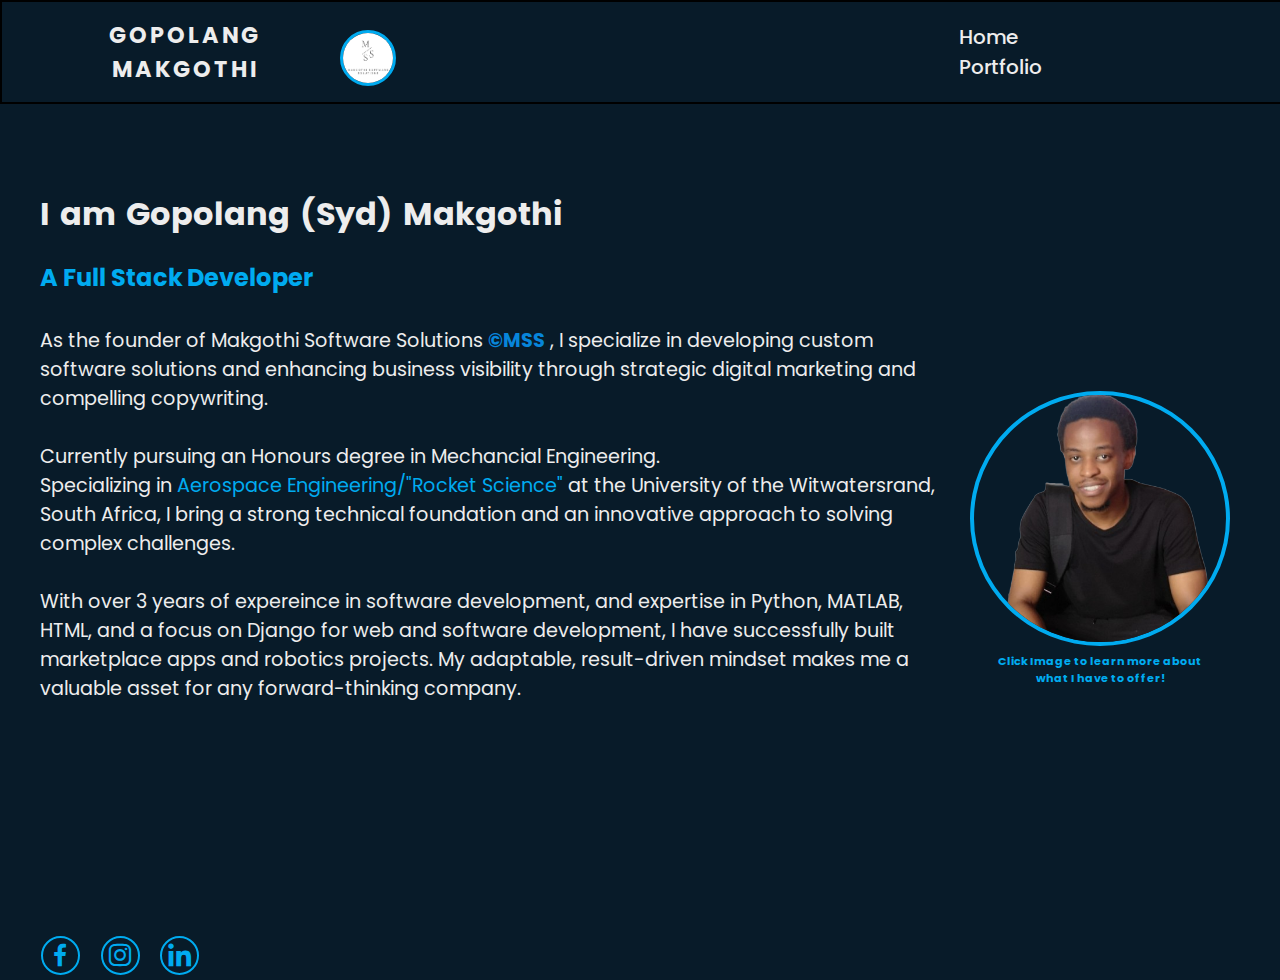
<file: index.html>
<!doctype html>
<html>
<head>
  <meta charset="UTF-8">
  <meta name="viewport" content="width=device-width, initial-scale=1.0">
  <link rel="stylesheet" href="styles.css">
  <link href='https://unpkg.com/boxicons@2.1.4/css/boxicons.min.css' rel='stylesheet'>
  
  <title>Main Page</title>
</head>

<body>

    <header class = "header">
        <!-- Made this litlle box so that I can play with name and Logo in terms of position and spacing-->
        <div class="name_logo_box">
            <h1 id = 'my_name'>GOPOLANG MAKGOTHI</h1>
        </div>
        <a href="https://a6c-wise-lavoisier.circumeo-apps.net/" class="logo"> <img id="mss_logo" src="MSS_logo.jpg"/></a>

        <nav class="navbar">
            <a href="index.html">Home</a>
            <a href="portfolio.html">Portfolio</a>
        </nav>

    </header>

    <div class = "container">
    <section class="home">
        <div class="home_content">
            <h1>I am Gopolang (Syd) Makgothi</h1>
            <h3>A Full Stack Developer</h3>
            <p> As the founder of Makgothi Software Solutions <a href = 'https://a6c-wise-lavoisier.circumeo-apps.net/' id='mss_home'>&copyMSS</a> , I specialize in developing custom software solutions and enhancing business visibility through strategic digital marketing and compelling copywriting. <br/><br>
                Currently pursuing an Honours degree in Mechancial Engineering. <br/>Specializing in <a id="degree" href="https://en.wikipedia.org/wiki/Aerospace_engineering">Aerospace Engineering/"Rocket Science"</a> at the University of the Witwatersrand, South Africa, I bring a strong technical foundation and an innovative approach to solving complex challenges.<br/><br>
                 With over 3 years of expereince in software development, and expertise in Python, MATLAB, HTML, and a focus on Django for web and software development, I have successfully built marketplace apps and robotics projects. 
                 My adaptable, result-driven mindset makes me a valuable asset for any forward-thinking company. </p>

        </div>
    </section>

        <section class="profile_picture">
          <a href="about.html"><img id="pp" src="pp_2.png"/></a>
          <h3>Click Image to learn more about what I have to offer!</h3>
        </section>

        <footer class="sm_icons">
            <!-- These icons are treated as normal text, so we can increase thier size using font-size in CSS-->
            <a href="https://www.facebook.com/thabelo.608763/"><i class='bx bxl-facebook'></i></box-icon></a>
            <a href="https://www.instagram.com/3rd_rate_player/?hl=en"><i class='bx bxl-instagram'></i></a>
            <a href="https://www.linkedin.com/in/gopolang-makgothi-9b2ab81b7/"><i class='bx bxl-linkedin' ></i></a>
        </footer>
        
    </section>


</body>


</html>
</file>
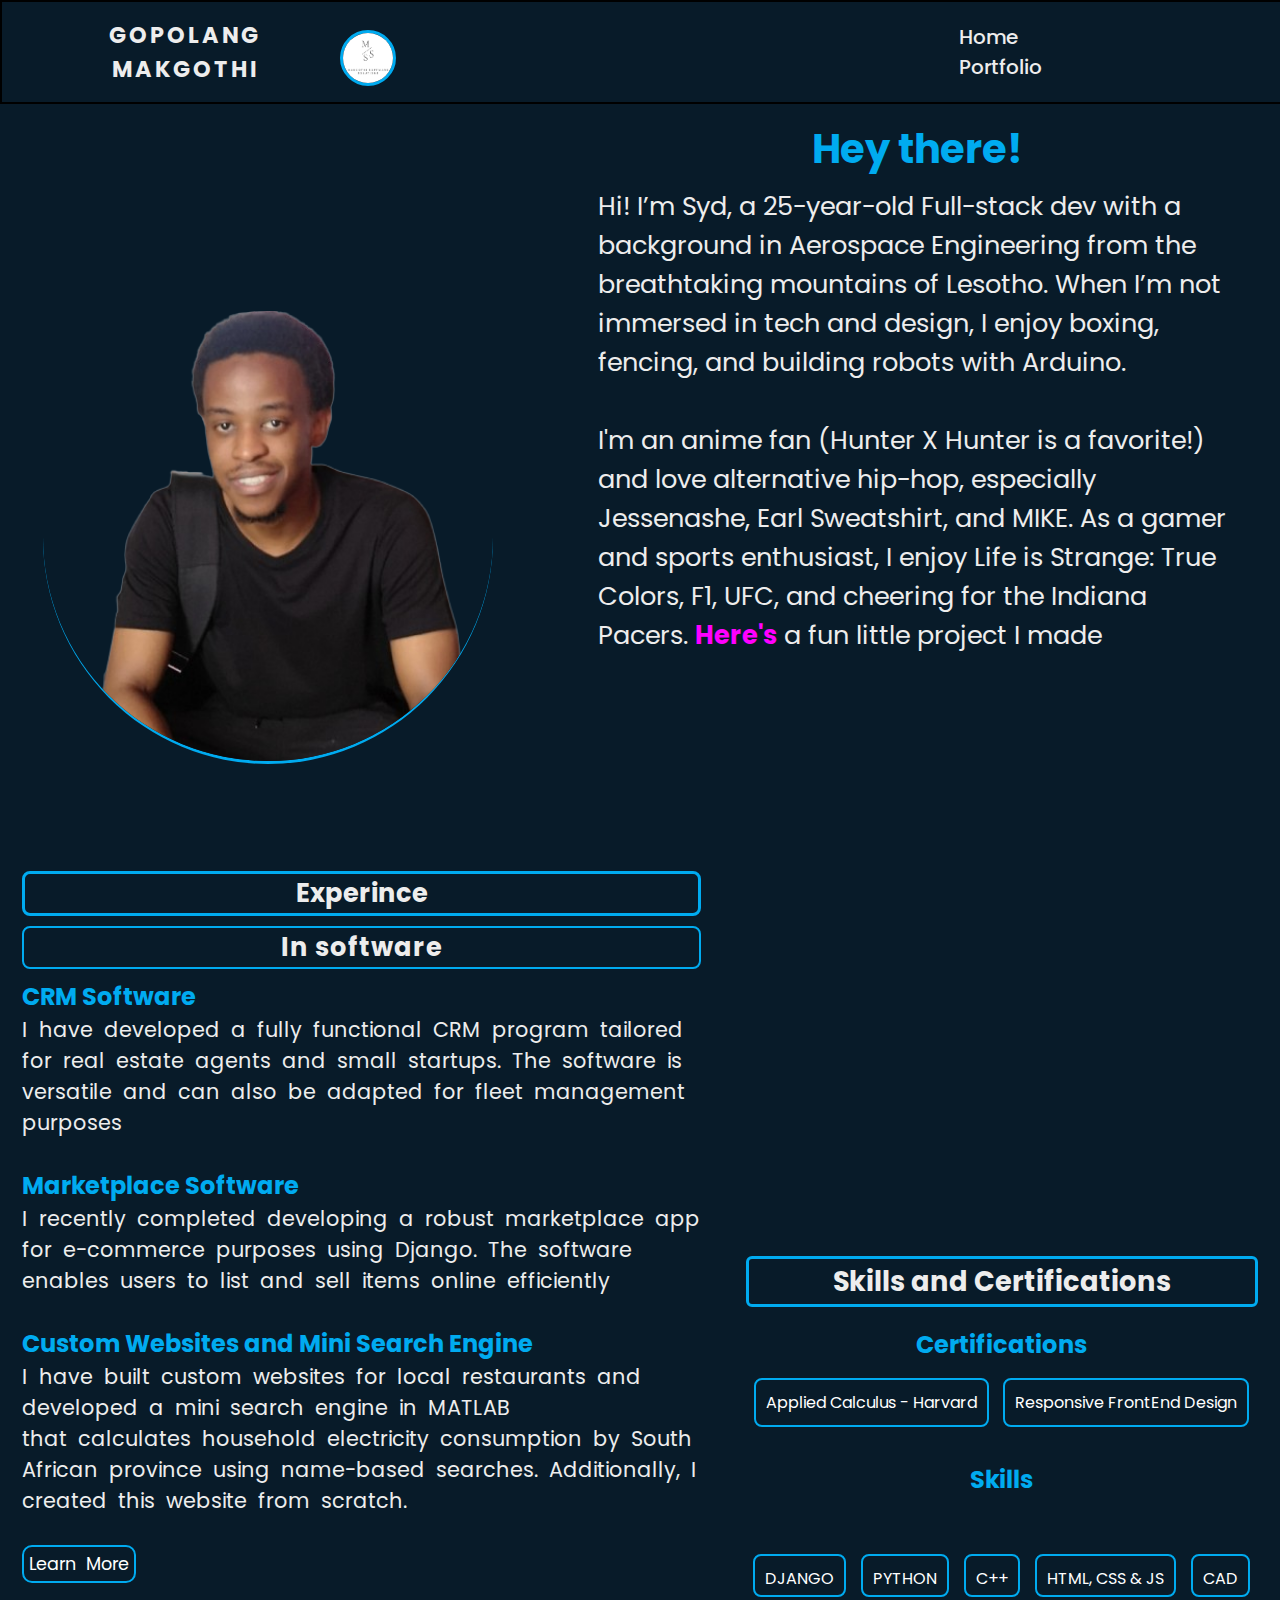
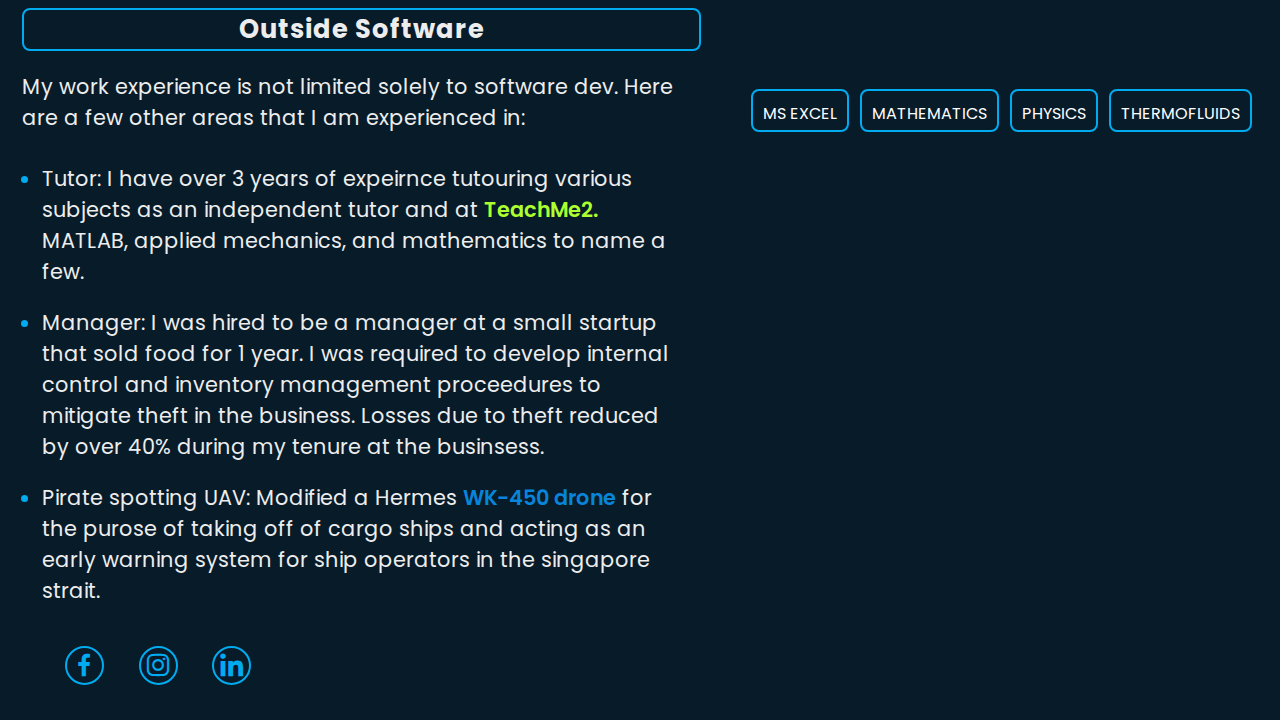
<file: about.html>
<!doctype html>
<html>
<head>
  <meta charset="UTF-8">
  <meta name="viewport" content="width=device-width, initial-scale=1.0">
  <link rel="stylesheet" href="styles.css">
  <link href='https://unpkg.com/boxicons@2.1.4/css/boxicons.min.css' rel='stylesheet'>
  
  <title>Main Page</title>
</head>

<body>

    <header class = "header">
        <!-- Made this litlle box so that I can play with name and Logo in terms of position and spacing-->
        <div class="name_logo_box">
            <h1 id = 'my_name'>GOPOLANG MAKGOTHI</h1>
        </div>
        <a href="https://a6c-wise-lavoisier.circumeo-apps.net/" class="logo"> <img id="mss_logo" src="MSS_logo.jpg"/></a>

        <nav class="navbar">
            <a href="index.html">Home</a>
            <a href="portfolio.html">Portfolio</a>
        </nav>

    </header>

    <section class = "intro_box">
        <img id = "mugg_shot" src="pp_2.png" />
        <article class = "intro_details">
            <h1>Hey there!</h1>
            <p>Hi! I’m Syd, a 25-year-old Full-stack dev with a background in Aerospace Engineering from the breathtaking mountains of Lesotho. When I’m not immersed in tech and design, I enjoy boxing, fencing, and building robots with Arduino. <br/><br/>

                I'm an anime fan (Hunter X Hunter is a favorite!) and love alternative hip-hop, especially Jessenashe, Earl Sweatshirt, and MIKE. As a gamer and sports enthusiast, I enjoy Life is Strange: True Colors, F1, UFC, and cheering for the Indiana Pacers.
                
                <a href = "https://mss-mak-1998.github.io/Do-You-Love-Me-/" id = 'fun_project'>Here's</a> a fun little project I made 
                
                </p>
        </article>
    </section>

    <section class = "body_box">
       <article class = "experience">
        <h1>Experince</h1>
        <h2 id="in_software">In software</h2>

        <!-- CRM PORTION-->
        <h3 id = "CRM_header">CRM Software</h3>
        <p id="CRM">
            I have developed a fully functional CRM program tailored for real estate agents and small startups. 
            The software is versatile and can also be adapted for fleet management purposes
        </p>

        <!-- Marketplace PORTION-->
        <h3 id = "marketplace_header">Marketplace Software</h3>
        <p id = "marketplace">I recently completed developing a robust marketplace app for e-commerce purposes using Django. 
            The software enables users to list and sell items online efficiently
        </p>

        <!-- Custom Websites-->
        <h3 id = "custom_sites_header">Custom Websites and Mini Search Engine</h3>
        <p id = "custom_sites">I have built custom websites for local restaurants and developed a mini search engine in MATLAB<br> that calculates household electricity consumption by South African province using name-based searches. 
            Additionally, I created this website from scratch. <br><br>
            <a href="portfolio.html" id="more_about_projects">Learn More</a>
        </p>

        <h2 id="outside_software">Outside Software</h2>

        <!--Outside Software Box -->
        <div class="outside_software_box">
        <p id = "list_intro">My work experience is not limited solely to software dev.
            Here are a few other areas that I am experienced in:
        </p>

        <ul class="experince_list">
            <li>Tutor: I have over 3 years of expeirnce tutouring various subjects as an independent tutor and at <a href="https://www.teachme2.com/tutors/gopolang-27731" id="TM_2">TeachMe2.</a> MATLAB,
                applied mechanics, and mathematics to name a few.
            </li>
            <li>Manager: I was hired to be a manager at a small startup that sold food for 1 year. I was required to 
                develop internal control and inventory management proceedures to mitigate theft in the business. Losses due to theft 
                reduced by over 40% during my tenure at the businsess.
            </li>

            <li>Pirate spotting UAV: Modified a Hermes <a href="https://en.wikipedia.org/wiki/Thales_Watchkeeper_WK450" id="drone">WK-450 drone</a> for the purose of taking off of cargo ships
                and acting as an early warning system for ship operators in the singapore strait.
            </li>
        </ul>
       </div>

       </article>

        <article class = "body_details">
            <h1>Skills and Certifications</h1>
            <h2>Certifications</h2>
            <div class = "certificate_box">
                <a href = "https://courses.edx.org/certificates/a7db455e8f984cfaba15581bda3dfdb7">
                    Applied Calculus - Harvard</a>
                <a href = "https://www.freecodecamp.org/certification/fcced24b1af-8895-42f4-9aab-a13b34a1595b/responsive-web-design">
                    Responsive FrontEnd Design</a>
            </div>
            <h2>Skills</h2>
            <div class = "skills_box">
                <a href = "#">DJANGO</a>
                <a href = "#">PYTHON</a>
                <a href = "#">C++</a>
                <a href = "#">HTML, CSS & JS</a>
                <a href = "#">CAD</a>
                <a href = "#">MS EXCEL</a>
                <a href = "#">MATHEMATICS</a>
                <a href = "#">PHYSICS</a>
                <a href = "#">THERMOFLUIDS</a>
            </div>
        </article>

        <footer class="sm_icons">
            <!-- These icons are treated as normal text, so we can increase thier size using font-size in CSS-->
            <a href="https://www.facebook.com/thabelo.608763/"><i class='bx bxl-facebook'></i></box-icon></a>
            <a href="https://www.instagram.com/3rd_rate_player/?hl=en"><i class='bx bxl-instagram'></i></a>
            <a href="https://www.linkedin.com/in/gopolang-makgothi-9b2ab81b7/"><i class='bx bxl-linkedin' ></i></a>
        </footer>
        
    </section>

</body>
</file>
<file: styles.css>
@import url('https://fonts.googleapis.com/css2?family=Poppins:ital,wght@0,100;0,200;0,300;0,400;0,500;0,600;0,700;0,800;0,900;1,100;1,200;1,300;1,400;1,500;1,600;1,700;1,800;1,900&display=swap');

*{
    font-family: 'Poppins', serif, Verdana, Tahoma, sans-serif;
    margin:0;
    padding:0;
}

body,html{
    background: #081b29;
    box-sizing: border-box;
    color:#ededed;
    height:100vh;
    margin:0px;  /*Ensures full screen height is used */
    /* border: 2px green solid;
 */
}



.header{
    padding: 20px 10px;
    width: 100%;
    border: 2px solid black;
    display: flex;
    justify-content: space-between;
    align-items: center;
    z-index:100;
    margin: 0px 10px 20px 0px;

}

#mss_home{
    text-decoration: none;
    font-weight: bold;
    color:rgb(7, 133, 218);

}

.header #mss_logo{
    border: 3px solid #00abf0;
    height: 50px;
    margin-left: 30px;
    border-radius: 50%;
}

.header .name_logo_box{
    /* border:2px solid red; */
    display: inline-flex;
    justify-content: space-between;
    width:600;
    margin: 30px;
    letter-spacing: 3px;
}


.logo{
    font-size:35px;
    color: #ededed;
    text-decoration: none;
    font-weight: bold
}

.navbar a {
    font-size: 18px;
    color:#ededed;
    font-weight: 500;
    margin-left: 35px;
    text-decoration:none;
    padding-right:40px;
}

.navbar a:hover {
    color:#00abf0;
}

.navbar{
    /* border: 3px solid red; */
    margin-right: 240px;
}

.home{
    /* border: 2px solid pink; */
    display:flex;
    flex-wrap: wrap;
    align-items: center;
    width: 100vh;
    height:90vh;
    padding-left:30px;
}

.home_content {
    max-width:100vh;
    height:70%;
    /* border: 2px solid magenta; */
    display:flex;
    flex-wrap: wrap;
    padding: 10px;
    margin-right:20px;
    position:absolute; /*Position is used to help move this html element anywhere I want inside the .container */
    top: 180px;
    
}

.home_content h1{
    font-size: 50px;
    font-weight:700;
}

.home_content h3{
    font-size: 32px;
    font-weight:700;
    color:#00abf0;
}

/* .home_content h4{
    font-size: 32px;
    font-weight:700;
    color:#00abf0;
    border: 2px solid yellowgreen;
    margin-top: 5px;
    position: absolute; 
    top:220px;
} */

.home_content p{
    font-size: 18px;
    /* border: 2px solid teal; */
    margin-bottom:2px;
    margin-top:10px;
   
}

.home_content .buttons{
    width:100vh;
    height:8vh;
    margin-top:20px;
    display:flex;
    justify-content: space-evenly;
    align-items: center;
    /* border: 3px solid green; */

}

.buttons #mss_home{
    padding:3px;
    /* border:2px solid mediumslateblue; */
    font-size: 16px;
    font-weight: bold;
}

/*animated Buttons Start Portion */

.buttons a {
    position: relative;
    text-decoration: none;
    width: 150px;
    height: 50px;
    padding: 0;
    margin-top: 10px;
    letter-spacing: 2px;
    display: flex;
    justify-content: center;
    align-items: center;
    text-align: center;
    border-radius: 8px;
    color: #081b29;
    background-color: #00abf0;
    font-weight: 600;
    overflow: hidden; /* This keeps the pink transition within the button */
    z-index: 1;
}

.buttons a::before {
    content: '';
    position: absolute;
    top: 0;
    left: 0;
    width: 0;
    height: 100%;
    background: #02455c;
    z-index: -1;
    transition: width 1s;
}

.buttons a:hover::before {
    width: 100%; /* Expands to full width on hover */
}

.buttons a:hover {
    color: #c1e9fa; /* Text color on hover */
}

/*animated Buttons End Portion */
.sm_icons{
    margin-top:auto;
    /* border: 2px solid white; */
    display:flex;
    align-items: center;
    justify-content: space-evenly;
    position: absolute;
    bottom: 10px;
    width: 300px;
    height: 50px;
}



.sm_icons a{
    position:relative;
    border: 2px solid #00abf0 ;
    width: 40px;
    height: 40px;
    display: inline-flex;
    justify-content: center;
    text-decoration: none;
    align-items: center;
    border-radius: 50%;
    font-size: 30px;
    color: #00abf0;
    z-index: 1;
    overflow: hidden; /* Prevents the "before color" from spilling out of the circle borders */
}

.sm_icons a::before {
    content: '';
    position:absolute;
    top:0;
    left:0;
    width:0; /* This is to allow for the color to transition from 0 to the full width of 100% */
    height:100%;
    background:#00abf0;
    z-index: -1;
    transition: 1s;
}

.sm_icons a:hover::before {
    width:100%;
}

.sm_icons a:hover{
    color:#081b29;
}

.container {
    /* border: 2px solid hotpink; */
    width: 100%;
    height:70vh;
    display: inline-flex;
    align-items: center;
    justify-content: space-between;
    margin-right: 200px;
    /* border: 2px solid orange; */

}

.home_content #degree{
    text-decoration: none;
    color:#00abf0;

}


.container .profile_picture{
    margin-right: 250px;
    min-width: 40vh; /*Min and max width help me constrain the image better */
    min-height: 40vh;
    max-width: 50vh;
    max-height: 50vh;
    margin-top:200px;
    /* border: solid 2px teal; */
}

.profile_picture h3{
    /* border:solid 2px yellow; */
    width:40vh;
    margin: auto;
    position: relative;
    bottom: 150px;
    text-align: center;
    color:#00abf0;

}

.profile_picture #pp {
    position: relative;
    top:-150px;
    border: 4px solid #00abf0;
    width: 100%;
    height: 100%;
    text-decoration: none;
    border-radius: 50%;
    font-size: 30px;
    background-color: transparent;
    z-index: 1;
    overflow: hidden;
    transition: background-color 3s; /* Smooth transition for background color */
}

.profile_picture #pp::before {
    content: '';
    position: absolute;
    top: 0;
    left: 0;
    width: 0;
    height: 100%;
    background-color: #00abf0;
    z-index: -1;
    transition: width 3s;
}

.profile_picture #pp:hover::before {
    width: 100%;
}

.profile_picture #pp:hover {
    background-color: #00abf0;
}

/*FOOTER POSITIONING SECTION BEGIN */

.conatiner footer{             /* We are targetting the footer in the conatainer in the portfoilio.html */
    border: 2px solid yellowgreen;
    height:500px;
    width:500px;
    position: relative;
    height: 100vh;
    display: flex;
    align-items: flex-end;
    justify-content: center; /* Centers horizontally */
    padding-bottom: 10px; /* Adjust for spacing */
}

.body_box footer{             /* We are targetting the footer in the conatainer in the about.html */
    /* border: 2px solid maroon; */
    height: 5vh;
    width:20%;
    position: absolute;
    left:0px;
    bottom: -1000px;
    display: flex;
    justify-content: space-evenly;
    padding-bottom: 10px; /* Adjust for spacing */
}

.gallery footer{             /* We are targetting the footer in the conatainer in the portfolio.html */
    /* border: 2px solid maroon; */
    height: 5vh;
    width:20%;
    position: absolute;
    left:0px;
    bottom: -280px;
    display: flex;
    justify-content: space-evenly;
    padding-bottom: 10px; /* Adjust for spacing */
}

.market_description > footer {  /*Marketplace App Footer positioning */
    position: absolute;
    bottom: -480px;
    left: 0px;
} 

/*FOOTER POSITIONING SECTION END */


/* ABOUT SECTION */
.intro_box{
    /* border: 2px solid magenta; */
    height:600px;
    width:100%;
    margin-top:5px;
    display: inline-flex;
    justify-content: space-between;
    align-items: center;
    margin-bottom:40px;

}

#fun_project{
    text-decoration: none;
    font-weight: bold;
    color:magenta;
}

.intro_box> #mugg_shot{
    height:60vh;
    width:70vh;
    /* border:2px solid darkgreen; */
    margin:auto;
    margin-top:5px;
    border-radius: 50%;
    border-bottom: 3px solid #00abf0 ;
   
}

.intro_box> #mugg_shot:hover{
    background-color:#00abf0
}

.intro_details{
    margin:auto;
    margin-top:10px;
    /* border:2px solid white; */
    width: 100vh;
    height: 63vh;
    font-size: 23px;
}

.intro_details h1{
    /* border:2px solid red; */
    text-align: center;
    height:20%;
    font-size: 40px;
    display: flex;
    align-items: center;
    justify-content: center;
    color:#00abf0;
}

.intro_details p{
    /* border:4px solid lightseagreen; */
    height:78%;
}

.body_box{
    /* border: 2px solid rgb(187, 255, 0); */
    width:100%;
    height:100%;
    margin-top:0px;
    display: inline-flex;
    justify-content: space-between;
}

.body_details{
    width:100vh;
    height:50vh;
    /* border: 3px solid darkorange; */
    margin:auto;
}


.body_details h1{
    border:3px solid #00abf0 ;
    text-align: center;
    height:10%;
    font-size: 40px;
    margin-top: 10px;
    display: flex;
    align-items: center;
    justify-content: center;
    border-radius:8px;
}

.body_details h2{
    /* border:4px solid lightseagreen; */
    height:4vh;
    width:100vh;
    margin-top:20px;
    margin-bottom:10px;
    text-align:center;
    color:#00abf0;
    font-weight: bold;
}

.experience{
    /* border: 3px solid red; */
    width: 100vh;
    height: 40vw;
    margin: auto;
    margin-top: 20px;
}

.experience h1{
    border: 3px solid  #00abf0;
    text-align: center;
    font-size:40px;
    margin-bottom: 10px;
    border-radius:8px;
}

.experience #in_software{                     /*No comma tell CSS to target any h2 elements inside the .experience class */
    border: 2px solid #00abf0;
    border-radius:8px;               
    font-size:25px;
    margin-bottom: 10px;
    text-align: center
}

#CRM,#marketplace,#custom_sites{    /*The commas between the selectors tell CSS that all the ids that I want all the items have the same property.*/
    margin-bottom:20px;
    word-spacing: 5px;
    font-size: 18px;
}

#CRM_header,#marketplace_header,#custom_sites_header{
    color:#00abf0
}

.experience #outside_software{                     
    border: 2px solid #00abf0; 
    border-radius:8px;            
    font-size:25px;
    margin-top: 30px;
    text-align: center;
    margin-bottom:20px;
}

.experience #in_software,.experience #outside_software{
    letter-spacing: 1px;
}

/*Learn More Box animation BEGIN*/
#more_about_projects {
    text-decoration: none;
    font-size: 16px;
    border: 2px solid #00abf0;
    border-radius: 10px;
    color: white;
    height: 30px;
    padding: 5px;
    position: relative;
    overflow: hidden;
    z-index: 1;
}

#more_about_projects::before {
    content: ''; /* Render the pseudo-element */
    position: absolute;
    top: 0;
    left: 0;
    height: 100%;
    width: 0; /* Start with zero width */
    background-color: #00abf0;
    z-index: -1; /* Place behind text */
    transition: width 1s ease; /* Smooth width transition */
}

#more_about_projects:hover::before {
    width: 100%; /* Expand background */
}


/*Learn More Box animation END*/

.outside_software_box{
    /* border:3px solid salmon; */
    height: 50%;
}

.outside_software_box p{
    margin-bottom:10px;
    /* border: 3px solid hotpink; */
}

.outside_software_box ul{
    margin-bottom:10px;
    /* border: 3px solid hotpink; */
    max-width: 100vh;
    max-height: 100px;
    padding: 20px;
    font-size: 18px;
}

.outside_software_box> ul >li{    /*Greater than symbols help us target the list item nested inside the ul which is nested inside the "outside_software_box div */
    margin-bottom:20px;
}

.outside_software_box> ul> li::marker {
    color:#00abf0;
  }

#TM_2,#drone{
    text-decoration: none;
}

#TM_2{
    color:greenyellow;
    font-weight: 600;
}

#drone{
    color: rgb(7, 133, 218);
    font-weight: 600;
}

/* Experience and Certifications */

/* Certificate Box Animations BEGIN*/
.certificate_box{
    /* border: solid 3px mediumseagreen; */
    display: flex;
    justify-content: space-evenly;
    margin-bottom:30px;
}

.certificate_box > a {
    text-decoration: none;
    border: 2px solid #00abf0;
    height: 20%;
    margin: 5px;
    color: white;
    padding: 10px;
    text-align: center;
    font-size: 12px;
    border-radius: 8px;
    position: relative;
    transition: 1s;
    overflow: hidden;
}

.certificate_box > a::before {
    content: ''; /* Add this to render the pseudo-element */
    position: absolute;
    top: 0;
    left: 0;
    height: 100%;
    width: 0; /* Start with zero width */
    background-color: #00abf0;
    z-index: -1; /* Place it behind the text */
    transition: width 1s ease; /* Smooth width transition */
}

.certificate_box > a:hover::before {
    width: 100%; /* Fill the box on hover */
}

/* Certificate Box Animations END*/


.skills_box{
    /* border: solid 3px mediumseagreen; */
    display: flex;
    justify-content: space-around;
    align-items: center;
    margin-bottom:30px;
    flex-wrap:flex;
    width:100vh;
    height:10vh;
}

.skills_box> a{
    text-decoration: none;
    border:2px solid #00abf0;
    height:20%;
    margin: 5px;
    color:white;
    padding: 10px;
    text-align: center;
    font-size:12px;
    border-radius: 8px;
}

/* Portfolio sub section */
.gallery{
    height: 100vh;
    width: 99%;
    /* border: 2px solid magenta; */
}

.image_section_1{
    /* border: 2px solid green; */
    width:100%;
    height:50%;
    display: flex;
    align-items: center;
    justify-content: space-evenly;
}

.image_section_2{
    /* border: 2px solid green; */
    width:100%;
    height:50%;
    display: flex;
    align-items: center;
    justify-content: space-evenly;
}



.img_1_box{
    /* border:2px solid magenta; */
    height:400px;
    width:600px;
    display: flex;
    align-items: center;
    justify-content: center;
}

.mini_pics{
    height:300px;
    width:500px;
    border-radius: 8px;
    border:3px solid #00abf0;
}

.img_1_box >a >h2{
    border:3px solid #00abf0;
    text-align:center;
    color:#00abf0;
    background-color: aliceblue;
    border-radius: 8px;
}

.img_1_box > a{
    text-decoration: none;
}

/*DESCRIPTION PAGES */

/* MARKETPLACE APP */
.market_description{
    /* border: 2px solid blueviolet; */
    height: 1400px;
}

.market_description_box{
    /* border: 2px solid greenyellow; */
    width:100%;
    height: 120vh;
}

.heading_image_box{
    /* border: 3px solid turquoise; */
    width:70vh;
    height: 50vh;
    display: flex;
    justify-content: center;
    align-items: center;
    margin-top: 50px;
}

#problem_image{
    height:500px;
    width: 600px;
    border-radius: 8px;
    border: 3px solid #00abf0
}

.problem_box_market{
    /* border: 2px solid red; */
    width:100%;
    height: 60vh;
    display:flex;
    flex-wrap: wrap;
    justify-content: space-evenly;
}


.problem_box_market> .problem_description> h1{
    /* border: 2px solid orange; */
    text-align: center;
    width:839px;
    color: rgb(7, 133, 218);
    font-size: 30px;
}

.problem_box_market> .problem_description> p{
    /* border: 3px solid purple; */
    text-align: center;
    width:100%;
    height:110%;
    color: rgb(255, 255, 255);
    font-size: 20px;
    padding: 5px;
}



.problem_box_market> .problem_description{
    /* border: 2px solid gray; */
    height: 30vh;
    width: 90vh;
    margin-top: 100px;
}

/*SOLUTION */


.solution_box_market{
    /* border: 3px solid teal; */
    width:100%;
    height: 60vh;
    display:flex;
    justify-content: space-evenly;
    margin-top: 10px;
}

.solution_box_market>h1{
    /* border: 2px solid orange; */
    text-align: center;
}



.solution_box_market> .solution_description{
    /* border: 2px solid gray; */
    height: 30vh;
    width: 80vh;
    margin-top: 100px;
}

.solution_box_market> .solution_description> h1{
    /* border: 2px solid orange; */
    text-align: center;
    width:747px;
    color: rgb(7, 133, 218);
    font-size: 30px;
}

.solution_box_market> .solution_description> p{
    /* border: 3px solid purple; */
    text-align: center;
    width:100%;
    height:110%;
    color: rgb(255, 255, 255);
    font-size: 20px;
    padding: 5px;
}

#solution_image{
    height:400px;
    width: 600px;
    border-radius: 8px;
    border: 3px solid #00abf0
}



#heading_image_box_robot > iframe{
    border: 3px solid #00abf0;
    width:70vh;
    height: 50vh;
    display: flex;
    justify-content: center;
    align-items: center;
    border-radius: 8px;
    margin-top: 20px;
}

#heading_image_box_market > iframe{
    border: 3px solid #00abf0;
    width:70vh;
    height: 50vh;
    display: flex;
    justify-content: center;
    align-items: center;
    border-radius: 8px;
    margin-top: 20px;
}

#heading_image_box_engine > iframe{
    border: 3px solid #00abf0;
    width:60vh;
    height: 40vh;
    display: flex;
    justify-content: center;
    align-items: center;
    border-radius: 8px;
    margin-top: 60px;
}

#heading_image_box_crm > iframe{
    border: 3px solid #00abf0;
    width:70vh;
    height: 50vh;
    display: flex;
    justify-content: center;
    align-items: center;
    border-radius: 8px;
    margin-top: 20px;
}

#MSS_link{
    text-decoration: none;
    color:aqua;

}

/*RESPONSIVE SECTION */
/* Smartphones (portrait and landscape) ----------- */


/*MEDIA SET 1 */

@media only screen and
(min-width : 100px)
and (max-width : 550px)
 {

    /* HOME PAGE BEGIN */

    /* NAV SECTION BEGIN */
    body{
        /* background-color: red; */
        overflow-x: hidden;
    }

    .header{
        padding: 20px 10px;
        width: 100%;
        /* border: 2px solid pink; */
        align-items: center;
        z-index:100;
        margin: 0px 0px 2px 0px;
    
    }

    #my_name{
        font-size: 1.2rem;
        text-align: center;
    }
    
    .header .name_logo_box{
        /* border:2px solid red; */
        display: flex;
        /* justify-content: space-between; */
        width:200px;
        align-items: center;
        /* margin: 20px; */
        /* letter-spacing: 3px; */
    }
    
    .header #mss_logo{
        border: 3px solid #00abf0;
        height: 40px;
        margin-left: 40px;
        border-radius: 50%;
        position: absolute;
        left: 240px;
        top: 60px;
        margin-left: 40px;
    }
    
    
    
    .logo{
        font-size:35px;
        color: #ededed;
        text-decoration: none;
        font-weight: bold
    }

    .navbar{
        /* display: flex;
        justify-content: space-evenly;  */
        /* border: 2px solid magenta; */
        margin-right: 40px;
        width: 150px;
       
    }
    
    .navbar a {
        font-size: 15px;
        color:#ededed;
        font-weight: 500;
        text-decoration:none;
        margin-right: 20px;
        padding-right:40px;
        /* border: 2px solid orange; */
        display:flex;
        justify-content: space-between;
    }
    


    /* NAV SECTION END */

    .home_content h1{    /* Media queries are like if stateements for CSS. Here we're saying, IF the screen shrinks to a width of 600px then reduce the font size of h1 */
        font-size: 20px;
        font-weight:700;
        /* letter-spacing: 2px; */
        word-spacing: 3px;
        /* border: 2px solid red; */
        height: 30px;
       
    }

    .home_content h3{
        font-size: 15px;
        font-weight:700px;
        color:#00abf0;
        /* border: 2px solid red; */
        height: 30px;
        margin-top:-60px;
    }

    .home_content p{
        font-size: 15px;
        /* border: 2px solid teal; */
        margin-bottom:2px;
        margin-top:-100px;
       
    }

    .profile_picture h3{
        /* border:solid 2px yellow; */
        width:20vh;
        margin: auto;
        position: relative;
        top: 380px;
        left: 145px;
        text-align: center;
        color:#00abf0;
        font-size : 0.7rem;
    
    }
    
    .profile_picture #pp {
        position: relative;
        top:380px;
        left: 250px;
        border: 4px solid #00abf0;
        width: 40%;
        height: 40%;
        text-decoration: none;
        border-radius: 50%;
        font-size: 30px;
        background-color: transparent;
        z-index: 1;
        overflow: hidden;
        transition: background-color 3s; /* Smooth transition for background color */
    }

    .sm_icons {
        text-align: center;
        padding: 10px 20px;
        position: absolute;
        bottom: -80px;
        width: 200px;
        height: 30px;
        /* margin-top: 200px; */
        /* border: 2px solid magenta;   */
    }

    .sm_icons > a{
        height: 35px;
        width: 35px;
    }


    /* HOME PAGE END */



 /* ABOUT SECTION */

.intro_box{
    /* border: 2px solid magenta; */
    height:60vh;
    width:100%;
    margin-top:50px;
    display: inline-flex;
    justify-content: space-between;
    align-items: center;
    /* margin-bottom:40px; */

}

.intro_box> #mugg_shot{
    height:30vh;
    width:30vh;
    /* border:2px solid darkgreen; */
    margin:auto;
    margin-top:200px;
    border-radius: 50%;
    border-bottom: 3px solid #00abf0 ;
   
}

.intro_box> #mugg_shot:hover{
    background-color:#00abf0
}

.intro_details{
    margin:auto;
    margin-top:10px;
    /* border:2px solid white; */
    /* width: 100vh; */
    height: 65vh;
    font-size: 23px;
    padding: 0px 0px 20px 20px;
    /* margin-bottom: 5px; */
    /* margin-top: 10px; */
}

.intro_details h1{
    /* border:2px solid mediumseagreen; */
    text-align: center;
    height:5%;
    font-size: 1.8rem;
    display: flex;
    align-items: center;
    justify-content: center;
    color:#00abf0;
    margin-bottom: 10px;
}

.intro_details p{
    /* border:4px solid lightseagreen; */
    height:78%;
    font-size: 0.9rem;
}

.body_box{
    /* border: 2px solid rgb(187, 255, 0); */
    width:100%;
    height:100%;
    margin-top:0px;
    display: inline-flex;
    justify-content: space-between;
    margin-top: 150px;
}



.experience{
    /* border: 3px solid red; */
    width: 50vw;
    height: 100vh;
    margin: auto;
    margin-top: -200px;
}


.experience h1{
    border: 3px solid  #00abf0;
    text-align: center;
    font-size:1.2rem;
    margin-bottom: 10px;
    border-radius:8px;
}

.experience #in_software{                     /*No comma tell CSS to target any h2 elements inside the .experience class */
    border: 2px solid #00abf0;
    border-radius:8px;               
    font-size:1.2rem;
    margin-bottom: 10px;
    text-align: center
}

#CRM,#marketplace,#custom_sites{    /*The commas between the selectors tell CSS that all the ids that I want all the items have the same property.*/
    margin-bottom:20px;
    word-spacing: 5px;
    font-size: 0.8rem;
}

#CRM_header,#marketplace_header,#custom_sites_header{
    color:#00abf0;
    font-size: 0.9rem;
}

.experience #outside_software{                     
    border: 2px solid #00abf0; 
    border-radius:8px;            
    font-size:1.2rem;
    margin-top: 30px;
    text-align: center;
    margin-bottom:20px;
}

.experience #in_software,.experience #outside_software{
    letter-spacing: 1px;
}

/*Learn More Box animation BEGIN*/
#more_about_projects {
    text-decoration: none;
    font-size: 0.6rem;
    border: 2px solid #00abf0;
    border-radius: 10px;
    color: white;
    height: 30px;
    padding: 5px;
    position: relative;
    overflow: hidden;
    z-index: 1;
}

#more_about_projects::before {
    content: ''; /* Render the pseudo-element */
    position: absolute;
    top: 0;
    left: 0;
    height: 100%;
    width: 0; /* Start with zero width */
    background-color: #00abf0;
    z-index: -1; /* Place behind text */
    transition: width 1s ease; /* Smooth width transition */
}

#more_about_projects:hover::before {
    width: 100%; /* Expand background */
}


/*Learn More Box animation END*/

.outside_software_box{
    /* border:3px solid salmon; */
    height: 20%;
}

.outside_software_box p{
    margin-bottom:10px;
    /* border: 3px solid hotpink; */
    font-size: 0.8rem;
}

.outside_software_box ul{
    margin-bottom:10px;
    /* border: 3px solid hotpink; */
    max-width: 100vh;
    max-height: 100px;
    padding: 20px;
    font-size: 0.8rem;
}

.outside_software_box> ul >li{    /*Greater than symbols help us target the list item nested inside the ul which is nested inside the "outside_software_box div */
    margin-bottom:20px;
}

.outside_software_box> ul> li::marker {
    color:#00abf0;
  }

#TM_2,#drone{
    text-decoration: none;
}

#TM_2{
    color:greenyellow;
    font-weight: 600;
}

#drone{
    color: rgb(7, 133, 218);
    font-weight: 600;
}

/* Experience and Certifications */

.body_details h1{
    border:3px solid #00abf0 ;
    text-align: center;
    height:10%;
    font-size: 1rem;
    margin-top: 10px;
    display: flex;
    align-items: center;
    justify-content: center;
    border-radius:6px;
}

.body_details h2{
    /* border:4px solid lightseagreen; */
    height:4vh;
    width:40vw;
    margin-top:20px;
    margin-bottom:-20px;
    text-align:center;
    color:#00abf0;
    font-weight: bold;
    font-size: 1rem;
}


.body_details{
    width:40vw;
    height:50vh;
    /* border: 3px solid #00abf0; */
    margin-left:auto;
}

/* Certificate Box Animations BEGIN*/
.certificate_box{
    /* border: solid 3px mediumseagreen; */
    display: flex;
    justify-content: space-evenly;
    margin-bottom: 10px;
    margin-top: 20px;
}

.certificate_box > a {
    text-decoration: none;
    border: 2px solid #00abf0;
    height: 10%;
    margin: 5px;
    color: white;
    padding: 10px;
    text-align: center;
    font-size: 0.5rem;
    border-radius: 8px;
    position: relative;
    transition: 1s;
    overflow: hidden;
}

.certificate_box > a::before {
    content: ''; /* Add this to render the pseudo-element */
    position: absolute;
    top: 0;
    left: 0;
    height: 100%;
    width: 0; /* Start with zero width */
    background-color: #00abf0;
    z-index: -1; /* Place it behind the text */
    transition: width 1s ease; /* Smooth width transition */
}

.certificate_box > a:hover::before {
    width: 100%; /* Fill the box on hover */
}

/* Certificate Box Animations END*/


.skills_box{
    /* border: solid 3px mediumseagreen; */
    display: flex;
    justify-content: space-around;
    flex-wrap: wrap;
    align-items: center;
    margin-bottom:-30px;
    flex-wrap:wrap;
    width:40vw;
    height:20vh;
    position: relative;
    top: 20px;
}

.skills_box> a{
    text-decoration: none;
    border:2px solid #00abf0;
    height:5%;
    margin: 5px;
    color:white;
    padding: 10px;
    text-align: center;
    font-size:0.5rem;
    border-radius: 8px;
}

/* ABOUT SECTION END */


.body_box footer{             /* We are targetting the footer in the conatainer in the about.html */
    /* border: 2px solid maroon; */
    height: 10vh;
    width:40%;
    position: absolute;
    left:300px;
    bottom: -1200px;
    display: flex;
    justify-content: space-evenly;
    padding-bottom: 10px; /* Adjust for spacing */
}


/* PORTFOLIO SECTION  */

/* Portfolio sub section */
.gallery{
    height: 70vh;
    width: 99%;
    /* border: 2px solid magenta; */
    display: flex;
    flex-wrap: wrap;
    align-items: center;
    justify-content: center;
   
}

.image_section_1{
    /* border: 2px solid green; */
    width:100%;
    height:50%;
    display: flex;
    align-items: center;
    justify-content: space-evenly;
    
}

.image_section_2{
    /* border: 2px solid green; */
    width:100%;
    height:50%;
    display: flex;
    align-items: center;
    justify-content: space-evenly;
   
}



.img_1_box{
    /* border:2px solid magenta; */
    height:400px;
    width:300px;
    display: flex;
    align-items: center;
    justify-content: center;
}

.mini_pics{
    height:20vh;
    width:40vw;
    border-radius: 8px;
    border:3px solid #00abf0;
}

.img_1_box >a >h2{
    border:3px solid #00abf0;
    text-align:center;
    color:#00abf0;
    background-color: aliceblue;
    border-radius: 8px;
    font-size: 1.1rem;
    width: 40vw;
    height: 6vh;
    align-items: center;
    display: flex;
    justify-content: center;
}

.img_1_box > a{
    text-decoration: none;
}

.gallery footer{             /* We are targetting the footer in the conatainer in the portfolio.html */
    /* border: 2px solid maroon; */
    height: 3vh;
    width:40%;
    position: absolute;
    left:0px;
    bottom: 10px;
    display: flex;
    justify-content: space-evenly;
    padding-bottom: 10px; /* Adjust for spacing */
}

/* PORTFOLIO SECTION END */




/*DESCRIPTION PAGES BEGIN */

/* MARKETPLACE APP */
.market_description{
    /* border: 2px solid blueviolet; */
    height: 1400px;
}

.market_description_box{
    /* border: 2px solid greenyellow; */
    width:100%;
    height: 120vh;
}

.heading_image_box{
    /* border: 3px solid turquoise; */
    width:60vw;
    height: 40vh;
    display: flex;
    justify-content: center;
    align-items: center;
    margin-top: 50px;
}

#problem_image{
    height:40vh;
    width: 60vw;
    border-radius: 8px;
    border: 3px solid #00abf0
}

.problem_box_market{
    /* border: 2px solid red; */
    width:100%;
    height: 60vh;
    display:flex;
    flex-wrap: wrap;
    justify-content: space-evenly;
}


.problem_box_market> .problem_description> h1{
    /* border: 2px solid orange; */
    text-align: center;
    width:20vw;
    color: rgb(7, 133, 218);
    font-size:1.2rem;
    position: absolute;
    left: 200px;
    top: 600px;
}

.problem_box_market> .problem_description> p{
    /* border: 3px solid purple; */
    text-align: center;
    width:93vw;
    height:20vh;
    color: rgb(255, 255, 255);
    font-size: 0.8rem;
    padding: 5px;
    margin-top: -50px;
}



.problem_box_market> .problem_description{
    /* border: 2px solid gray; */
    height: 30vh;
    width: 90vh;
    margin-top: 100px;
}

/*SOLUTION */


.solution_box_market{
    /* border: 3px solid teal; */
    width:50vw;
    height: 30vh;
    display:flex;
    justify-content: space-evenly;
    margin-top: 140px;
}


.solution_box_market> .solution_description{
    /* border: 2px solid gray; */
    height: 30vh;
    width: 80vh;
    margin-top: 100px;
}

.solution_box_market> .solution_description> h1{
    /* border: 2px solid orange; */
    text-align: center;
    width:20vw;
    color: rgb(7, 133, 218);
    font-size: 1.2rem;
    position: absolute;
    left: 200px;
    top: 840px;
   
}

.solution_box_market> .solution_description> p{
    /* border: 3px solid purple; */
    text-align: center;
    width:93vw;
    height:20vh;
    color: rgb(255, 255, 255);
    font-size: 0.8rem;
    padding: 5px;
    margin-top: 300px;
}

#solution_image{
    height:400px;
    width: 600px;
    border-radius: 8px;
    border: 3px solid #00abf0
}



#heading_image_box_robot > iframe{
    border: 3px solid #00abf0;
    width:60vw;
    height: 40vh;
    display: flex;
    justify-content: center;
    align-items: center;
    border-radius: 8px;
    margin-top: 20px;
    position:absolute;
    left: 100px;
}

#heading_image_box_market > iframe{
    border: 3px solid #00abf0;
    width:60vw;
    height: 40vh;
    display: flex;
    justify-content: center;
    align-items: center;
    border-radius: 8px;
    margin-top: 20px;
    position:absolute;
    left: 100px;
}

#heading_image_box_engine > iframe{
    border: 3px solid #00abf0;
    width:60vw;
    height: 40vh;
    display: flex;
    justify-content: center;
    align-items: center;
    border-radius: 8px;
    margin-top: 20px;
    position:absolute;
    left: 100px;
}

#heading_image_box_crm > iframe{
    border: 3px solid #00abf0;
    width:60vw;
    height: 40vh;
    display: flex;
    justify-content: center;
    align-items: center;
    border-radius: 8px;
    margin-top: 20px;
    position:absolute;
    left: 100px;
}

#MSS_link{
    text-decoration: none;
    color:aqua;

}

.market_description > footer {  /*Marketplace App Footer positioning */
    position: absolute;
    bottom: -580px;
    left: 0px;
    /* border: 2px solid magenta; */
    width: 33vw;
    height: 3vh;
    display: flex;
    justify-content: space-evenly;
} 

/*DESCRIPTION PAGES END */


}

/*MEDIA SET 2 */


@media only screen and
(min-width : 550px)
and (max-width : 700px)
 {

    /* HOME PAGE BEGIN */

    /* NAV SECTION BEGIN */
    body{
        /* background-color: magenta; */
        overflow-x: hidden;
    }

    .header{
        padding: 20px 10px;
        width: 100%;
        /* border: 2px solid pink; */
        align-items: center;
        z-index:100;
        margin: 0px 0px 2px 0px;
    
    }

    #my_name{
        font-size: 1.2rem;
        text-align: center;
    }
    
    .header .name_logo_box{
        /* border:2px solid red; */
        display: flex;
        /* justify-content: space-between; */
        width:200px;
        align-items: center;
        /* margin: 20px; */
        /* letter-spacing: 3px; */
    }
    
    .header #mss_logo{
        border: 3px solid #00abf0;
        height: 40px;
        margin-left: 40px;
        border-radius: 50%;
        position: absolute;
        left: 240px;
        top: 60px;
        margin-left: 40px;
    }
    
    
    
    .logo{
        font-size:35px;
        color: #ededed;
        text-decoration: none;
        font-weight: bold
    }

    .navbar{
        /* display: flex;
        justify-content: space-evenly;  */
        /* border: 2px solid magenta; */
        margin-right: 40px;
        width: 150px;
       
    }
    
    .navbar a {
        font-size: 15px;
        color:#ededed;
        font-weight: 500;
        text-decoration:none;
        margin-right: 20px;
        padding-right:40px;
        /* border: 2px solid orange; */
        display:flex;
        justify-content: space-between;
    }
    


    /* NAV SECTION END */

    .home_content h1{    /* Media queries are like if stateements for CSS. Here we're saying, IF the screen shrinks to a width of 600px then reduce the font size of h1 */
        font-size: 20px;
        font-weight:700;
        /* letter-spacing: 2px; */
        word-spacing: 3px;
        /* border: 2px solid red; */
        height: 30px;
       
    }

    .home_content h3{
        font-size: 15px;
        font-weight:700px;
        color:#00abf0;
        /* border: 2px solid red; */
        height: 30px;
        position: absolute;
        top: 60px;
    }

    .home_content p{
        font-size: 15px;
        /* border: 2px solid teal; */
        margin-bottom:2px;
        margin-top:-100px;
       
    }

    .profile_picture h3{
        /* border:solid 2px yellow; */
        width:20vh;
        margin: auto;
        position: relative;
        top: 300px;
        left: 300px;
        text-align: center;
        color:#00abf0;
        font-size : 0.7rem;
    
    }
    
    .profile_picture #pp {
        position: relative;
        top:300px;
        left: 350px;
        border: 4px solid #00abf0;
        width: 60%;
        height: 60%;
        text-decoration: none;
        border-radius: 50%;
        font-size: 30px;
        background-color: transparent;
        z-index: 1;
        overflow: hidden;
        transition: background-color 3s; /* Smooth transition for background color */
    }

    .sm_icons {
        text-align: center;
        padding: 10px 20px;
        position: absolute;
        bottom: -80px;
        width: 200px;
        height: 30px;
        /* margin-top: 200px; */
        /* border: 2px solid magenta;   */
    }

    .sm_icons > a{
        height: 35px;
        width: 35px;
    }


    /* HOME PAGE END */

    /* ABOUT SECTION */

.intro_box{
    /* border: 2px solid magenta; */
    height:300px;
    width:100%;
    margin-top:5px;
    display: inline-flex;
    justify-content: space-between;
    align-items: center;
    /* margin-bottom:40px; */

}

.intro_box> #mugg_shot{
    height:30vh;
    width:30vh;
    /* border:2px solid darkgreen; */
    margin:auto;
    margin-top:200px;
    border-radius: 50%;
    border-bottom: 3px solid #00abf0 ;
   
}

.intro_box> #mugg_shot:hover{
    background-color:#00abf0
}

.intro_details{
    margin:auto;
    margin-top:10px;
    /* border:2px solid white; */
    /* width: 100vh; */
    height: 78vh;
    /* font-size:1.3rem; */
    padding: 0px 0px 20px 20px;
    /* margin-bottom: 5px; */
    /* margin-top: 10px; */
}

.intro_details h1{
    /* border:2px solid mediumseagreen; */
    text-align: center;
    height:8%;
    font-size: 2rem;
    display: flex;
    align-items: center;
    justify-content: center;
    color:#00abf0;
    margin-bottom: 10px;
}

.intro_details p{
    /* border:4px solid lightseagreen; */
    height:78%;
    font-size: 1.2rem;
}

.body_box{
    /* border: 2px solid rgb(187, 255, 0); */
    width:100%;
    height:100%;
    margin-top:0px;
    display: inline-flex;
    justify-content: space-between;
    margin-top: 150px;
}


.experience{
    /* border: 3px solid red; */
    width: 50vw;
    height: 100vh;
    margin: auto;
    margin-top: 150px;
}


.experience h1{
    border: 3px solid  #00abf0;
    text-align: center;
    font-size:1.4rem;
    margin-bottom: 10px;
    border-radius:8px;
}

.experience #in_software{                     /*No comma tell CSS to target any h2 elements inside the .experience class */
    border: 2px solid #00abf0;
    border-radius:8px;               
    font-size:1.4rem;
    margin-bottom: 10px;
    text-align: center
}

#CRM,#marketplace,#custom_sites{    /*The commas between the selectors tell CSS that all the ids that I want all the items have the same property.*/
    margin-bottom:30px;
    word-spacing: 5px;
    font-size: 1rem;
}

#CRM_header,#marketplace_header,#custom_sites_header{
    color:#00abf0;
    font-size: 1.3rem;
}

.experience #outside_software{                     
    border: 2px solid #00abf0; 
    border-radius:8px;            
    font-size:1.4rem;
    margin-top: 30px;
    text-align: center;
    margin-bottom:20px;
}

.experience #in_software,.experience #outside_software{
    letter-spacing: 1px;
}

/*Learn More Box animation BEGIN*/
#more_about_projects {
    text-decoration: none;
    font-size: 1rem;
    border: 2px solid #00abf0;
    border-radius: 10px;
    color: white;
    height: 100px;
    padding: 5px;
    position: relative;
    overflow: hidden;
    z-index: 1;
}

#more_about_projects::before {
    content: ''; /* Render the pseudo-element */
    position: absolute;
    top: 0;
    left: 0;
    height: 100%;
    width: 0; /* Start with zero width */
    background-color: #00abf0;
    z-index: -1; /* Place behind text */
    transition: width 1s ease; /* Smooth width transition */
}

#more_about_projects:hover::before {
    width: 100%; /* Expand background */
}


/*Learn More Box animation END*/

.outside_software_box{
    /* border:3px solid salmon; */
    height: 20%;
}

.outside_software_box p{
    margin-bottom:10px;
    /* border: 3px solid hotpink; */
    font-size: 1rem;
}

.outside_software_box ul{
    margin-bottom:10px;
    /* border: 3px solid hotpink; */
    max-width: 100vh;
    max-height: 100px;
    padding: 20px;
    font-size: 1rem;
}

.outside_software_box> ul >li{    /*Greater than symbols help us target the list item nested inside the ul which is nested inside the "outside_software_box div */
    margin-bottom:20px;
}

.outside_software_box> ul> li::marker {
    color:#00abf0;
  }

#TM_2,#drone{
    text-decoration: none;
}

#TM_2{
    color:greenyellow;
    font-weight: 600;
}

#drone{
    color: rgb(7, 133, 218);
    font-weight: 600;
}

/* Experience and Certifications */

.body_details{
    width:50vw;
    height:50vh;
    /* border: 3px solid darkorange; */

    margin-left:20px;
}

.body_details h1{
    border:3px solid #00abf0 ;
    text-align: center;
    height:10%;
    font-size: 1.2rem;
    margin-top: 10px;
    display: flex;
    align-items: center;
    justify-content: center;
    border-radius:6px;
}

.body_details h2{
    /* border:4px solid lightseagreen; */
    height:4vh;
    width:50vw;
    margin-top:20px;
    margin-bottom:10px;
    text-align:center;
    color:#00abf0;
    font-weight: bold;
}


/* Certificate Box Animations BEGIN*/
.certificate_box{
    /* border: solid 3px mediumseagreen; */
    display: flex;
    justify-content: space-evenly;
    margin-bottom:30px;
}

.certificate_box > a {
    text-decoration: none;
    border: 2px solid #00abf0;
    height: 10%;
    margin: 5px;
    color: white;
    padding: 10px;
    text-align: center;
    font-size: 0.8rem;
    border-radius: 8px;
    position: relative;
    transition: 1s;
    overflow: hidden;
}

.certificate_box > a::before {
    content: ''; /* Add this to render the pseudo-element */
    position: absolute;
    top: 0;
    left: 0;
    height: 100%;
    width: 0; /* Start with zero width */
    background-color: #00abf0;
    z-index: -1; /* Place it behind the text */
    transition: width 1s ease; /* Smooth width transition */
}

.certificate_box > a:hover::before {
    width: 100%; /* Fill the box on hover */
}

/* Certificate Box Animations END*/


.skills_box{
    /* border: solid 3px mediumseagreen; */
    display: flex;
    justify-content: space-around;
    align-items: center;
    margin-bottom:30px;
    flex-wrap:wrap;
    width:50vw;
    height:20vh;
}

.skills_box> a{
    text-decoration: none;
    border:2px solid #00abf0;
    height:5%;
    margin: 5px;
    color:white;
    padding-bottom: 15px;
    text-align: center;
    font-size:0.8rem;
    border-radius: 8px;
}

/* ABOUT SECTION END */


.body_box footer{             /* We are targetting the footer in the conatainer in the about.html */
    /* border: 2px solid maroon; */
    height: 10vh;
    width:40%;
    position: absolute;
    left:300px;
    bottom: -1800px;
    display: flex;
    justify-content: space-evenly;
    padding-bottom: 10px; /* Adjust for spacing */
}

/* PORTFOLIO SECTION  */

/* Portfolio sub section */
.gallery{
    height: 70vh;
    width: 99%;
    /* border: 2px solid magenta; */
    display: flex;
    flex-wrap: wrap;
    align-items: center;
    justify-content: center;
   
}

.image_section_1{
    /* border: 2px solid green; */
    width:100%;
    height:50%;
    display: flex;
    align-items: center;
    justify-content: space-evenly;
    
}

.image_section_2{
    /* border: 2px solid green; */
    width:100%;
    height:50%;
    display: flex;
    align-items: center;
    justify-content: space-evenly;
   
}



.img_1_box{
    /* border:2px solid magenta; */
    height:400px;
    width:300px;
    display: flex;
    align-items: center;
    justify-content: center;
}

.mini_pics{
    height:20vh;
    width:40vw;
    border-radius: 8px;
    border:3px solid #00abf0;
}

.img_1_box >a >h2{
    border:3px solid #00abf0;
    text-align:center;
    color:#00abf0;
    background-color: aliceblue;
    border-radius: 8px;
    font-size: 1.2rem;
    width: 40vw;
    height: 6vh;
    align-items: center;
    display: flex;
    justify-content: center;
}

.img_1_box > a{
    text-decoration: none;
}

.gallery footer{             /* We are targetting the footer in the conatainer in the portfolio.html */
    /* border: 2px solid maroon; */
    height: 3vh;
    width:40%;
    position: absolute;
    left:0px;
    bottom: 10px;
    display: flex;
    justify-content: space-evenly;
    padding-bottom: 10px; /* Adjust for spacing */
}

/* PORTFOLIO SECTION END */

/*DESCRIPTION PAGES BEGIN */

/* MARKETPLACE APP */
.market_description{
    /* border: 2px solid blueviolet; */
    height: 1400px;
}

.market_description_box{
    /* border: 2px solid greenyellow; */
    width:100%;
    height: 120vh;
}

.heading_image_box{
    /* border: 3px solid turquoise; */
    width:60vw;
    height: 40vh;
    display: flex;
    justify-content: center;
    align-items: center;
    margin-top: 50px;
}

#problem_image{
    height:40vh;
    width: 60vw;
    border-radius: 8px;
    border: 3px solid #00abf0
}

.problem_box_market{
    /* border: 2px solid red; */
    width:100%;
    height: 60vh;
    display:flex;
    flex-wrap: wrap;
    justify-content: space-evenly;
}


.problem_box_market> .problem_description> h1{
    /* border: 2px solid orange; */
    text-align: center;
    width:20vw;
    color: rgb(7, 133, 218);
    font-size:1.2rem;
    position: absolute;
    left: 200px;
    top: 600px;
}

.problem_box_market> .problem_description> p{
    /* border: 3px solid purple; */
    text-align: center;
    width:93vw;
    height:20vh;
    color: rgb(255, 255, 255);
    font-size: 0.85rem;
    padding: 5px;
    margin-top: -50px;
}



.problem_box_market> .problem_description{
    /* border: 2px solid gray; */
    height: 30vh;
    width: 90vh;
    margin-top: 100px;
}

/*SOLUTION */


.solution_box_market{
    /* border: 3px solid teal; */
    width:50vw;
    height: 30vh;
    display:flex;
    justify-content: space-evenly;
    margin-top: 140px;
}


.solution_box_market> .solution_description{
    /* border: 2px solid gray; */
    height: 30vh;
    width: 80vh;
    margin-top: 100px;
}

.solution_box_market> .solution_description> h1{
    /* border: 2px solid orange; */
    text-align: center;
    width:20vw;
    color: rgb(7, 133, 218);
    font-size: 1.2rem;
    position: absolute;
    left: 200px;
    top: 840px;
   
}

.solution_box_market> .solution_description> p{
    /* border: 3px solid purple; */
    text-align: center;
    width:93vw;
    height:20vh;
    color: rgb(255, 255, 255);
    font-size: 0.85rem;
    padding: 5px;
    margin-top: 300px;
}

#solution_image{
    height:400px;
    width: 600px;
    border-radius: 8px;
    border: 3px solid #00abf0
}



#heading_image_box_robot > iframe{
    border: 3px solid #00abf0;
    width:60vw;
    height: 40vh;
    display: flex;
    justify-content: center;
    align-items: center;
    border-radius: 8px;
    margin-top: 20px;
    position:absolute;
    left: 100px;
}

#heading_image_box_market > iframe{
    border: 3px solid #00abf0;
    width:60vw;
    height: 40vh;
    display: flex;
    justify-content: center;
    align-items: center;
    border-radius: 8px;
    margin-top: 20px;
    position:absolute;
    left: 100px;
}

#heading_image_box_engine > iframe{
    border: 3px solid #00abf0;
    width:60vw;
    height: 40vh;
    display: flex;
    justify-content: center;
    align-items: center;
    border-radius: 8px;
    margin-top: 20px;
    position:absolute;
    left: 100px;
}

#heading_image_box_crm > iframe{
    border: 3px solid #00abf0;
    width:60vw;
    height: 40vh;
    display: flex;
    justify-content: center;
    align-items: center;
    border-radius: 8px;
    margin-top: 20px;
    position:absolute;
    left: 100px;
}

#MSS_link{
    text-decoration: none;
    color:aqua;

}

.market_description > footer {  /*Marketplace App Footer positioning */
    position: absolute;
    bottom: -580px;
    left: 0px;
    /* border: 2px solid magenta; */
    width: 33vw;
    height: 3vh;
    display: flex;
    justify-content: space-evenly;
} 

/*DESCRIPTION PAGES END */

}

/*MEDIA SET 3 */

@media only screen and
(min-width : 700px)
and (max-width : 1000px)
 {

    /* HOME PAGE BEGIN */

    /* NAV SECTION BEGIN */
    body{
        /* background-color: green; */
        overflow-x: hidden;
    }

    .header{
        padding: 20px 10px;
        width: 100%;
        /* border: 2px solid pink; */
        align-items: center;
        z-index:100;
        margin: 0px 0px 2px 0px;
        display: flex;
        justify-content: space-evenly;
    
    }

    #my_name{
        font-size: 1.4rem;
        text-align: center;
    }
    
    .header .name_logo_box{
        /* border:2px solid red; */
        display: flex;
        /* justify-content: space-between; */
        width:300px;
        align-items: center;
        /* margin: 20px; */
        /* letter-spacing: 3px; */
        position: absolute;
        left:5px;
    }
    
    .header #mss_logo{
        border: 3px solid #00abf0;
        height: 50px;
        margin-left: 40px;
        border-radius: 50%;
        position: absolute;
        left: 250px;
        top: 30px;
        margin-right: 20px;
    }
    
    
    
    .logo{
        font-size:35px;
        color: #ededed;
        text-decoration: none;
        font-weight: bold
    }

    .navbar{
        /* display: flex;
        justify-content: space-evenly;  */
        /* border: 2px solid magenta; */
        margin-right: 40px;
        width: 150px;
       
    }
    
    .navbar a {
        font-size: 20px;
        color:#ededed;
        font-weight: 500;
        text-decoration:none;
        margin-left: 20px;
        padding-right:40px;
        /* border: 2px solid orange; */
        display:flex;
        justify-content: space-between;
        position: relative;
        right: -200px;
    }
    


    /* NAV SECTION END */

    .home_content h1{    /* Media queries are like if stateements for CSS. Here we're saying, IF the screen shrinks to a width of 600px then reduce the font size of h1 */
        font-size: 2rem;
        font-weight:700;
        /* letter-spacing: 2px; */
        word-spacing: 3px;
        /* border: 2px solid red; */
        height: 30px;
       
    }

    .home_content h3{
        font-size: 1.5rem;
        font-weight:700px;
        color:#00abf0;
        /* border: 2px solid red; */
        height: 30px;
        position: absolute;
        top: 80px;
    }

    .home_content p{
        font-size: 1rem;
        /* border: 2px solid teal; */
        margin-bottom:2px;
        margin-top:-100px;
       
    }

    .profile_picture h3{
        /* border:solid 2px yellow; */
        width:20vh;
        margin: auto;
        position: relative;
        top: 300px;
        left: 300px;
        text-align: center;
        color:#00abf0;
        font-size : 0.7rem;
    
    }
    
    .profile_picture #pp {
        position: relative;
        top:300px;
        left: 350px;
        border: 4px solid #00abf0;
        width: 60%;
        height: 60%;
        text-decoration: none;
        border-radius: 50%;
        font-size: 30px;
        background-color: transparent;
        z-index: 1;
        overflow: hidden;
        transition: background-color 3s; /* Smooth transition for background color */
    }

    .sm_icons {
        text-align: center;
        padding: 10px 20px;
        position: absolute;
        bottom: -80px;
        width: 200px;
        height: 30px;
        /* margin-top: 200px; */
        /* border: 2px solid magenta;   */
    }

    .sm_icons > a{
        height: 35px;
        width: 35px;
    }


    /* HOME PAGE END */

     /* ABOUT SECTION */

.intro_box{
    /* border: 2px solid magenta; */
    height:300px;
    width:100%;
    margin-top:5px;
    display: inline-flex;
    justify-content: space-between;
    align-items: center;
    /* margin-bottom:40px; */

}

.intro_box> #mugg_shot{
    height:30vh;
    width:30vh;
    /* border:2px solid darkgreen; */
    margin:auto;
    margin-top:200px;
    border-radius: 50%;
    border-bottom: 3px solid #00abf0 ;
   
}

.intro_box> #mugg_shot:hover{
    background-color:#00abf0
}

.intro_details{
    margin:auto;
    margin-top:10px;
    /* border:2px solid white; */
    width: 60vw;
    height: 78vh;
    /* font-size:1.3rem; */
    padding: 0px 0px 20px 20px;
    /* margin-bottom: 5px; */
    /* margin-top: 10px; */
}

.intro_details h1{
    /* border:2px solid mediumseagreen; */
    text-align: center;
    height:8%;
    font-size: 2rem;
    display: flex;
    align-items: center;
    justify-content: center;
    color:#00abf0;
    margin-bottom: 10px;
}

.intro_details p{
    /* border:4px solid lightseagreen; */
    height:78%;
    font-size: 1.4rem;
}

.body_box{
    /* border: 2px solid rgb(187, 255, 0); */
    width:100%;
    height:100%;
    margin-top:0px;
    display: inline-flex;
    justify-content: space-between;
    margin-top: 150px;
}

.experience{
    /* border: 3px solid red; */
    width: 50vw;
    height: 100vh;
    margin: auto;
    margin-top: 150px;
}


.experience h1{
    border: 3px solid  #00abf0;
    text-align: center;
    font-size:1.4rem;
    margin-bottom: 10px;
    border-radius:8px;
}

.experience #in_software{                     /*No comma tell CSS to target any h2 elements inside the .experience class */
    border: 2px solid #00abf0;
    border-radius:8px;               
    font-size:1.4rem;
    margin-bottom: 10px;
    text-align: center
}

#CRM,#marketplace,#custom_sites{    /*The commas between the selectors tell CSS that all the ids that I want all the items have the same property.*/
    margin-bottom:30px;
    word-spacing: 5px;
    font-size: 1rem;
}

#CRM_header,#marketplace_header,#custom_sites_header{
    color:#00abf0;
    font-size: 1.3rem;
}

.experience #outside_software{                     
    border: 2px solid #00abf0; 
    border-radius:8px;            
    font-size:1.4rem;
    margin-top: 30px;
    text-align: center;
    margin-bottom:20px;
}

.experience #in_software,.experience #outside_software{
    letter-spacing: 1px;
}

/*Learn More Box animation BEGIN*/
#more_about_projects {
    text-decoration: none;
    font-size: 1rem;
    border: 2px solid #00abf0;
    border-radius: 10px;
    color: white;
    height: 100px;
    padding: 5px;
    position: relative;
    overflow: hidden;
    z-index: 1;
}

#more_about_projects::before {
    content: ''; /* Render the pseudo-element */
    position: absolute;
    top: 0;
    left: 0;
    height: 100%;
    width: 0; /* Start with zero width */
    background-color: #00abf0;
    z-index: -1; /* Place behind text */
    transition: width 1s ease; /* Smooth width transition */
}

#more_about_projects:hover::before {
    width: 100%; /* Expand background */
}


/*Learn More Box animation END*/

.outside_software_box{
    /* border:3px solid salmon; */
    height: 20%;
}

.outside_software_box p{
    margin-bottom:10px;
    /* border: 3px solid hotpink; */
    font-size: 1rem;
}

.outside_software_box ul{
    margin-bottom:10px;
    /* border: 3px solid hotpink; */
    max-width: 100vh;
    max-height: 100px;
    padding: 20px;
    font-size: 1rem;
}

.outside_software_box> ul >li{    /*Greater than symbols help us target the list item nested inside the ul which is nested inside the "outside_software_box div */
    margin-bottom:20px;
}

.outside_software_box> ul> li::marker {
    color:#00abf0;
  }

#TM_2,#drone{
    text-decoration: none;
}

#TM_2{
    color:greenyellow;
    font-weight: 600;
}

#drone{
    color: rgb(7, 133, 218);
    font-weight: 600;
}

/* Experience and Certifications */

.body_details{
    width:40vw;
    height:50vh;
    /* border: 3px solid darkorange; */

    /* margin:auto; */
}

.body_details h1{
    border:3px solid #00abf0 ;
    text-align: center;
    height:10%;
    font-size: 1.2rem;
    margin-top: 10px;
    display: flex;
    align-items: center;
    justify-content: center;
    border-radius:6px;
}

.body_details h2{
    /* border:4px solid lightseagreen; */
    height:4vh;
    width:40vw;
    margin-top:20px;
    margin-bottom:10px;
    text-align:center;
    color:#00abf0;
    font-weight: bold;
}

/* Certificate Box Animations BEGIN*/
.certificate_box{
    /* border: solid 3px mediumseagreen; */
    display: flex;
    justify-content: space-evenly;
    margin-bottom:30px;
}

.certificate_box > a {
    text-decoration: none;
    border: 2px solid #00abf0;
    height: 10%;
    margin: 5px;
    color: white;
    padding: 10px;
    text-align: center;
    font-size: 0.8rem;
    border-radius: 8px;
    position: relative;
    transition: 1s;
    overflow: hidden;
}

.certificate_box > a::before {
    content: ''; /* Add this to render the pseudo-element */
    position: absolute;
    top: 0;
    left: 0;
    height: 100%;
    width: 0; /* Start with zero width */
    background-color: #00abf0;
    z-index: -1; /* Place it behind the text */
    transition: width 1s ease; /* Smooth width transition */
}

.certificate_box > a:hover::before {
    width: 100%; /* Fill the box on hover */
}

/* Certificate Box Animations END*/


.skills_box{
    /* border: solid 3px mediumseagreen; */
    display: flex;
    justify-content: space-around;
    align-items: center;
    margin-bottom:30px;
    flex-wrap:wrap;
    width:40vw;
    height:20vh;
}

.skills_box> a{
    text-decoration: none;
    border:2px solid #00abf0;
    height:5%;
    margin: 5px;
    color:white;
    padding-bottom: 15px;
    text-align: center;
    font-size:0.8rem;
    border-radius: 8px;
}

/* ABOUT SECTION END */


.body_box footer{             /* We are targetting the footer in the conatainer in the about.html */
    /* border: 2px solid maroon; */
    height: 10vh;
    width:40%;
    position: absolute;
    left:420px;
    bottom: -1300px;
    display: flex;
    justify-content: space-evenly;
    padding-bottom: 10px; /* Adjust for spacing */
}


/* PORTFOLIO SECTION BEGIN */
.gallery{
    height: 80vh;
    width: 99%;
    /* border: 2px solid magenta; */
    display: flex;
    flex-wrap: wrap;
    align-items: center;
    justify-content: center;
   
}

.image_section_1{
    /* border: 2px solid green; */
    width:100%;
    height:50%;
    display: flex;
    align-items: center;
    justify-content: space-evenly;
    
}

.image_section_2{
    /* border: 2px solid green; */
    width:100%;
    height:50%;
    display: flex;
    align-items: center;
    justify-content: space-evenly;
   
}



.img_1_box{
    /* border:2px solid magenta; */
    height:400px;
    width:300px;
    display: flex;
    align-items: center;
    justify-content: center;
}

.mini_pics{
    height:30vh;
    width:40vw;
    border-radius: 8px;
    border:3px solid #00abf0;
}

.img_1_box >a >h2{
    border:3px solid #00abf0;
    text-align:center;
    color:#00abf0;
    background-color: aliceblue;
    border-radius: 8px;
    font-size: 1.4rem;
    width: 40vw;
    height: 6vh;
    align-items: center;
    display: flex;
    justify-content: center;
}

.img_1_box > a{
    text-decoration: none;
}

.gallery footer{             /* We are targetting the footer in the conatainer in the portfolio.html */
    /* border: 2px solid maroon; */
    height: 3vh;
    width:30%;
    position: absolute;
    left:0px;
    bottom: 10px;
    display: flex;
    justify-content: space-evenly;
    padding-bottom: 10px; /* Adjust for spacing */
}

/* PORTFOLIO SECTION END */

/*DESCRIPTION PAGES BEGIN */

/* MARKETPLACE APP */
.market_description{
    /* border: 2px solid blueviolet; */
    height: 1400px;
}

.market_description_box{
    /* border: 2px solid greenyellow; */
    width:100%;
    height: 120vh;
}

.heading_image_box{
    /* border: 3px solid turquoise; */
    width:60vw;
    height: 40vh;
    display: flex;
    justify-content: center;
    align-items: center;
    margin-top: 50px;
}

#problem_image{
    height:40vh;
    width: 60vw;
    border-radius: 8px;
    border: 3px solid #00abf0
}

.problem_box_market{
    /* border: 2px solid red; */
    width:100%;
    height: 60vh;
    display:flex;
    flex-wrap: wrap;
    justify-content: space-evenly;
}


.problem_box_market> .problem_description> h1{
    /* border: 2px solid orange; */
    text-align: center;
    width:98vw;
    color: rgb(7, 133, 218);
    font-size:1.8rem;
    position: absolute;
    /* left: 250px; */
    top: 535px;
}

.problem_box_market> .problem_description> p{
    /* border: 3px solid purple; */
    text-align: center;
    width:90vw;
    height:23vh;
    color: rgb(255, 255, 255);
    font-size: 1rem;
    padding: 5px;
    margin-top: -50px;
    margin-right: 30px;
}



.problem_box_market> .problem_description{
    /* border: 2px solid gray; */
    height: 50vh;
    width: 90vh;
    margin-top: 100px;
}

/*SOLUTION */


.solution_box_market{
    /* border: 3px solid teal; */
    width:96vw;
    height: 63vh;
    /* display:flex; */
    /* flex-direction: column; */
    /* justify-content: space-evenly; */
    margin-top: 200px;
   
} 


.solution_box_market> .solution_description{
    /* border: 2px solid gray; */
    height: 30vh;
    width: 80vh;
    margin-top: 100px;
}

.solution_box_market> .solution_description> h1{
    /* border: 2px solid orange; */
    text-align: center;
    width:91vw;
    color: rgb(7, 133, 218);
    font-size: 1.8rem;
    position: absolute;
    /* left: 250px; */
    top: 820px;
   
}

.solution_box_market> .solution_description> p{
    /* border: 3px solid purple; */
    text-align: center;
    width:100%;
    height:23vh;
    color: rgb(255, 255, 255);
    font-size: 1rem;
    padding: 5px;
    margin-top: 250px;
    margin-right: 20px;
    display: flex;
    align-items: center;
}

#solution_image{
    height:400px;
    width: 600px;
    border-radius: 8px;
    border: 3px solid #00abf0
}



#heading_image_box_robot > iframe{
    border: 3px solid #00abf0;
    width:70vw;
    height: 35vh;
    display: flex;
    justify-content: center;
    align-items: center;
    border-radius: 8px;
    margin-top: 20px;
    position:absolute;
    left: 100px;
}

#heading_image_box_market > iframe{
    border: 3px solid #00abf0;
    width:70vw;
    height: 35vh;
    display: flex;
    justify-content: center;
    align-items: center;
    border-radius: 8px;
    margin-top: 20px;
    position:absolute;
    left: 100px;
    /* margin-right: 200px; */
}

#heading_image_box_engine > iframe{
    border: 3px solid #00abf0;
    width:70vw;
    height: 35vh;
    display: flex;
    justify-content: center;
    align-items: center;
    border-radius: 8px;
    margin-top: 20px;
    position:absolute;
    left: 100px;
}

#heading_image_box_crm > iframe{
    border: 3px solid #00abf0;
    width:70vw;
    height: 35vh;
    display: flex;
    justify-content: center;
    align-items: center;
    border-radius: 8px;
    margin-top: 20px;
    position:absolute;
    left: 100px;
}

#MSS_link{
    text-decoration: none;
    color:aqua;

}

.market_description > footer {  /*Marketplace App Footer positioning */
    position: absolute;
    bottom: -580px;
    left: 0px;
    /* border: 2px solid magenta; */
    width: 33vw;
    height: 3vh;
    display: flex;
    justify-content: space-evenly;
} 

/*DESCRIPTION PAGES END */

}


/* MEDIA SET 4 */ 

@media only screen and
(min-width : 1000px)
and (max-width : 1200px)
 {

    /* HOME PAGE BEGIN */

    /* NAV SECTION BEGIN */
    body{
        /* background-color: turquoise; */
        overflow-x: hidden;
    }

    .header{
        padding: 20px 10px;
        width: 100%;
        /* border: 2px solid pink; */
        align-items: center;
        z-index:100;
        margin: 0px 0px 2px 0px;
        display: flex;
        justify-content: space-evenly;
    
    }

    #my_name{
        font-size: 1.4rem;
        text-align: center;
    }
    
    .header .name_logo_box{
        /* border:2px solid red; */
        display: flex;
        /* justify-content: space-between; */
        width:300px;
        align-items: center;
        /* margin: 20px; */
        /* letter-spacing: 3px; */
        position: absolute;
        left:5px;
    }
    
    .header #mss_logo{
        border: 3px solid #00abf0;
        height: 50px;
        margin-left: 40px;
        border-radius: 50%;
        position: absolute;
        left: 300px;
        top: 30px;
        margin-right: 20px;
    }
    
    
    
    .logo{
        font-size:35px;
        color: #ededed;
        text-decoration: none;
        font-weight: bold
    }

    .navbar{
        /* display: flex;
        justify-content: space-evenly;  */
        /* border: 2px solid magenta; */
        margin-right: 40px;
        width: 150px;
       
    }
    
    .navbar a {
        font-size: 20px;
        color:#ededed;
        font-weight: 500;
        text-decoration:none;
        margin-left: 20px;
        padding-right:40px;
        /* border: 2px solid orange; */
        display:flex;
        justify-content: space-between;
        position: relative;
        right: -200px;
    }
    


    /* NAV SECTION END */

    .home_content h1{    /* Media queries are like if stateements for CSS. Here we're saying, IF the screen shrinks to a width of 600px then reduce the font size of h1 */
        font-size: 2rem;
        font-weight:700;
        /* letter-spacing: 2px; */
        word-spacing: 3px;
        /* border: 2px solid red; */
        height: 30px;
       
    }

    .home_content h3{
        font-size: 1.5rem;
        font-weight:700px;
        color:#00abf0;
        /* border: 2px solid red; */
        height: 30px;
        position: absolute;
        top: 80px;
        margin-bottom: 100px;
       
    }

    .home_content p{
        font-size: 1.1rem;
        /* border: 2px solid teal; */
        margin-bottom:2px;
        margin-top:-100px;
        /* width: 100vw; */
       
    }

    .profile_picture h3{
        /* border:solid 2px yellow; */
        width:25vh;
        margin: auto;
        position: relative;
        top: 280px;
        left: 230px;
        text-align: center;
        color:#00abf0;
        font-size : 0.7rem;
    
    }
    
    .profile_picture #pp {
        position: relative;
        top:280px;
        left: 290px;
        border: 4px solid #00abf0;
        width: 60%;
        height: 60%;
        text-decoration: none;
        border-radius: 50%;
        font-size: 30px;
        background-color: transparent;
        z-index: 1;
        overflow: hidden;
        transition: background-color 3s; /* Smooth transition for background color */
    }

    .sm_icons {
        text-align: center;
        padding: 10px 20px;
        position: absolute;
        bottom: -80px;
        width: 200px;
        height: 30px;
        /* margin-top: 200px; */
        /* border: 2px solid magenta;   */
    }

    .sm_icons > a{
        height: 35px;
        width: 35px;
    }


    /* HOME PAGE END */

      /* ABOUT SECTION */

.intro_box{
    /* border: 2px solid magenta; */
    height:80vh;
    width:100%;
    margin-top:5px;
    display: inline-flex;
    justify-content: space-between;
    align-items: center;
    /* margin-bottom:40px; */

}

.intro_box> #mugg_shot{
    height:50vh;
    width:50vh;
    /* border:2px solid darkgreen; */
    margin:auto;
    margin-top:200px;
    border-radius: 50%;
    border-bottom: 3px solid #00abf0 ;
   
}

.intro_box> #mugg_shot:hover{
    background-color:#00abf0
}

.intro_details{
    margin:auto;
    margin-top:10px;
    /* border:2px solid white; */
    width: 50vw;
    height: 78vh;
    /* font-size:1.3rem; */
    padding: 0px 0px 20px 20px;
    /* margin-bottom: 5px; */
    /* margin-top: 10px; */
}

.intro_details h1{
    /* border:2px solid mediumseagreen; */
    text-align: center;
    height:8%;
    font-size: 2.5rem;
    display: flex;
    align-items: center;
    justify-content: center;
    color:#00abf0;
    margin-bottom: 10px;
}

.intro_details p{
    /* border:4px solid lightseagreen; */
    height:78%;
    font-size: 1.6rem;
}

.body_box{
    /* border: 2px solid rgb(187, 255, 0); */
    width:100%;
    height:100%;
    margin-top:0px;
    display: inline-flex;
    justify-content: space-between;
    margin-top: 150px;
}

.experience{
    /* border: 3px solid red; */
    width: 53vw;
    height: 100vh;
    margin: auto;
    margin-top: -150px;
}


.experience h1{
    border: 3px solid  #00abf0;
    text-align: center;
    font-size:1.6rem;
    margin-bottom: 10px;
    border-radius:8px;
}

.experience #in_software{                     /*No comma tell CSS to target any h2 elements inside the .experience class */
    border: 2px solid #00abf0;
    border-radius:8px;               
    font-size:1.6rem;
    margin-bottom: 10px;
    text-align: center
}

#CRM,#marketplace,#custom_sites{    /*The commas between the selectors tell CSS that all the ids that I want all the items have the same property.*/
    margin-bottom:30px;
    word-spacing: 5px;
    font-size: 1.3rem;
}

#CRM_header,#marketplace_header,#custom_sites_header{
    color:#00abf0;
    font-size: 1.5rem;
}

.experience #outside_software{                     
    border: 2px solid #00abf0; 
    border-radius:8px;            
    font-size:1.6rem;
    margin-top: 30px;
    text-align: center;
    margin-bottom:20px;
}

.experience #in_software,.experience #outside_software{
    letter-spacing: 1px;
}

/*Learn More Box animation BEGIN*/
#more_about_projects {
    text-decoration: none;
    font-size: 1.1rem;
    border: 2px solid #00abf0;
    border-radius: 10px;
    color: white;
    height: 100px;
    padding: 5px;
    position: relative;
    overflow: hidden;
    z-index: 1;
}

#more_about_projects::before {
    content: ''; /* Render the pseudo-element */
    position: absolute;
    top: 0;
    left: 0;
    height: 100%;
    width: 0; /* Start with zero width */
    background-color: #00abf0;
    z-index: -1; /* Place behind text */
    transition: width 1s ease; /* Smooth width transition */
}

#more_about_projects:hover::before {
    width: 100%; /* Expand background */
}


/*Learn More Box animation END*/

.outside_software_box{
    /* border:3px solid salmon; */
    height: 20%;
}

.outside_software_box p{
    margin-bottom:10px;
    /* border: 3px solid hotpink; */
    font-size: 1.3rem;
}

.outside_software_box ul{
    margin-bottom:10px;
    /* border: 3px solid hotpink; */
    max-width: 100vh;
    max-height: 100px;
    padding: 20px;
    font-size: 1.3rem;
}

.outside_software_box> ul >li{    /*Greater than symbols help us target the list item nested inside the ul which is nested inside the "outside_software_box div */
    margin-bottom:20px;
}

.outside_software_box> ul> li::marker {
    color:#00abf0;
  }

#TM_2,#drone{
    text-decoration: none;
}

#TM_2{
    color:greenyellow;
    font-weight: 600;
}

#drone{
    color: rgb(7, 133, 218);
    font-weight: 600;
}

/* Experience and Certifications */

.body_details{
    width:40vw;
    height:50vh;
    /* border: 3px solid darkorange; */
    /* position:absolute;
    top: 1000px;
    left: 500px;
    margin-left: 500px; */
}

.body_details h1{
    border:3px solid #00abf0 ;
    text-align: center;
    height:10%;
    font-size: 1.7rem;
    margin-top: 10px;
    display: flex;
    align-items: center;
    justify-content: center;
    border-radius:6px;
}

.body_details h2{
    /* border:4px solid lightseagreen; */
    height:4vh;
    width:40vw;
    margin-top:20px;
    margin-bottom:10px;
    text-align:center;
    color:#00abf0;
    font-weight: bold;
}

/* Certificate Box Animations BEGIN*/
.certificate_box{
    /* border: solid 3px mediumseagreen; */
    display: flex;
    justify-content: space-evenly;
    margin-bottom:30px;
}

.certificate_box > a {
    text-decoration: none;
    border: 2px solid #00abf0;
    height: 10%;
    margin: 5px;
    color: white;
    padding: 10px;
    text-align: center;
    font-size: 1rem;
    border-radius: 8px;
    position: relative;
    transition: 1s;
    overflow: hidden;
}

.certificate_box > a::before {
    content: ''; /* Add this to render the pseudo-element */
    position: absolute;
    top: 0;
    left: 0;
    height: 100%;
    width: 0; /* Start with zero width */
    background-color: #00abf0;
    z-index: -1; /* Place it behind the text */
    transition: width 1s ease; /* Smooth width transition */
}

.certificate_box > a:hover::before {
    width: 100%; /* Fill the box on hover */
}

/* Certificate Box Animations END*/


.skills_box{
    /* border: solid 3px mediumseagreen; */
    display: flex;
    justify-content: space-around;
    align-items: center;
    margin-bottom:30px;
    flex-wrap:wrap;
    width:40vw;
    height:30vh;
}

.skills_box> a{
    text-decoration: none;
    border:2px solid #00abf0;
    height:5%;
    margin: 5px;
    color:white;
    padding-bottom: 15px;
    text-align: center;
    font-size:1rem;
    border-radius: 8px;
}

/* ABOUT SECTION END */


.body_box footer{             /* We are targetting the footer in the conatainer in the about.html */
    /* border: 2px solid maroon; */
    height: 10vh;
    width:20%;
    position: absolute;
    left:10px;
    bottom: -1600px;
    display: flex;
    justify-content: space-evenly;
    padding-bottom: 10px; /* Adjust for spacing */
}

/* PORTFOLIO SECTION BEGIN */
.gallery{
    height: 80vh;
    width: 99%;
    /* border: 2px solid magenta; */
    display: flex;
    flex-wrap: wrap;
    align-items: center;
    justify-content: center;
   
}

.image_section_1{
    /* border: 2px solid green; */
    width:100%;
    height:50%;
    display: flex;
    align-items: center;
    justify-content: space-evenly;
    margin-top: 30px;
    
}

.image_section_2{
    /* border: 2px solid green; */
    width:100%;
    height:50%;
    display: flex;
    align-items: center;
    justify-content: space-evenly;
   
}



.img_1_box{
    /* border:2px solid magenta; */
    height:400px;
    width:300px;
    display: flex;
    align-items: center;
    justify-content: center;
}

.mini_pics{
    height:30vh;
    width:38vw;
    border-radius: 8px;
    border:3px solid #00abf0;
}

.img_1_box >a >h2{
    border:3px solid #00abf0;
    text-align:center;
    color:#00abf0;
    background-color: aliceblue;
    border-radius: 8px;
    font-size: 1.5rem;
    width: 38vw;
    height: 4vh;
    align-items: center;
    display: flex;
    justify-content: center;
}

.img_1_box > a{
    text-decoration: none;
}

.gallery footer{             /* We are targetting the footer in the conatainer in the portfolio.html */
    /* border: 2px solid maroon; */
    height: 2vh;
    width:20%;
    position: absolute;
    left:50px;
    bottom: 10px;
    display: flex;
    justify-content: space-evenly;
    padding-bottom: 10px; /* Adjust for spacing */
}

/* PORTFOLIO SECTION END */

/*DESCRIPTION PAGES BEGIN */

/* MARKETPLACE APP */
.market_description{
    /* border: 2px solid blueviolet; */
    height: 1400px;
}

.market_description_box{
    /* border: 2px solid greenyellow; */
    width:100%;
    height: 120vh;
}

.heading_image_box{
    /* border: 3px solid turquoise; */
    width:60vw;
    height: 40vh;
    display: flex;
    justify-content: center;
    align-items: center;
    margin-top: 50px;
}

#problem_image{
    height:40vh;
    width:50vw;
    border-radius: 8px;
    border: 3px solid #00abf0
}

.problem_box_market{
    /* border: 2px solid red; */
    width:100%;
    height: 60vh;
    display:flex;
    flex-wrap: wrap;
    justify-content: space-evenly;
}


.problem_box_market> .problem_description> h1{
    /* border: 2px solid orange; */
    text-align: center;
    width:80vw;
    color: rgb(7, 133, 218);
    font-size:1.8rem;
    position: absolute;
    right: 100px;
    top: 535px;
}

.problem_box_market> .problem_description> p{
    /* border: 3px solid purple; */
    text-align: center;
    width:110%;
    height:24vh;
    color: rgb(255, 255, 255);
    font-size: 1.1rem;
    padding: 5px;
    margin-top: -50px;
    margin-right: 30px;
}



.problem_box_market> .problem_description{
    /* border: 2px solid gray; */
    height: 50vh;
    width: 90vh;
    margin-top: 100px;
}

/*SOLUTION */


.solution_box_market{
    /* border: 3px solid teal; */
    width:96vw;
    height: 63vh;
    /* display:flex; */
    /* flex-direction: column; */
    /* justify-content: space-evenly; */
    margin-top: 200px;
   
} 


.solution_box_market> .solution_description{
    /* border: 2px solid gray; */
    height: 30vh;
    width: 80vh;
    margin-top: 100px;
}

.solution_box_market> .solution_description> h1{
    /* border: 2px solid orange; */
    text-align: center;
    width:80vw;
    color: rgb(7, 133, 218);
    font-size: 1.8rem;
    position: absolute;
    right: 100px;
    top: 820px;
   
}

.solution_box_market> .solution_description> p{
    /* border: 3px solid purple; */
    text-align: center;
    width:120%;
    height:24vh;
    color: rgb(255, 255, 255);
    font-size: 1.1rem;
    padding: 5px;
    margin-top: 250px;
    margin-right: 20px;
    display: flex;
    align-items: center;
    position:relative;
    right: 10px;
}

#solution_image{
    height:400px;
    width: 600px;
    border-radius: 8px;
    border: 3px solid #00abf0
}



#heading_image_box_robot > iframe{
    border: 3px solid #00abf0;
    width:50vw;
    height: 36vh;
    display: flex;
    justify-content: center;
    align-items: center;
    border-radius: 8px;
    margin-top: 20px;
    position:absolute;
    left: 300px;
}

#heading_image_box_market > iframe{
    border: 3px solid #00abf0;
    width:50vw;
    height: 36vh;
    display: flex;
    justify-content: center;
    align-items: center;
    border-radius: 8px;
    margin-top: 20px;
    position:absolute;
    left: 200px;
    /* margin-right: 200px; */
}

#heading_image_box_engine > iframe{
    border: 3px solid #00abf0;
    width:50vw;
    height: 36vh;
    display: flex;
    justify-content: center;
    align-items: center;
    border-radius: 8px;
    margin-top: 20px;
    position:absolute;
    left: 200px;
}

#heading_image_box_crm > iframe{
    border: 3px solid #00abf0;
    width:50vw;
    height: 36vh;
    display: flex;
    justify-content: center;
    align-items: center;
    border-radius: 8px;
    margin-top: 20px;
    position:absolute;
    left: 200px;
}

#MSS_link{
    text-decoration: none;
    color:aqua;

}

.market_description > footer {  /*Marketplace App Footer positioning */
    position: absolute;
    bottom: -580px;
    left: 0px;
    /* border: 2px solid magenta; */
    width: 33vw;
    height: 3vh;
    display: flex;
    justify-content: space-evenly;
} 

/*DESCRIPTION PAGES END */


}

/* MEDIA SET 5 */

@media only screen and
(min-width : 1200px)
and (max-width : 1400px)
 {

    /* HOME PAGE BEGIN */

    /* NAV SECTION BEGIN */
    body{
        /* background-color: yellowgreen; */
        overflow-x: hidden;
    }

    .header{
        padding: 20px 10px;
        width: 100%;
        /* border: 2px solid pink; */
        align-items: center;
        z-index:100;
        margin: 0px 0px 2px 0px;
        display: flex;
        justify-content: space-evenly;
    
    }

    #my_name{
        font-size: 1.4rem;
        text-align: center;
    }
    
    .header .name_logo_box{
        /* border:2px solid red; */
        display: flex;
        /* justify-content: space-between; */
        width:300px;
        align-items: center;
        /* margin: 20px; */
        /* letter-spacing: 3px; */
        position: absolute;
        left:5px;
    }
    
    .header #mss_logo{
        border: 3px solid #00abf0;
        height: 50px;
        margin-left: 40px;
        border-radius: 50%;
        position: absolute;
        left: 300px;
        top: 30px;
        margin-right: 20px;
    }
    
    
    
    .logo{
        font-size:35px;
        color: #ededed;
        text-decoration: none;
        font-weight: bold
    }

    .navbar{
        /* display: flex;
        justify-content: space-evenly;  */
        /* border: 2px solid magenta; */
        margin-right: 40px;
        width: 150px;
       
    }
    
    .navbar a {
        font-size: 20px;
        color:#ededed;
        font-weight: 500;
        text-decoration:none;
        margin-left: 20px;
        padding-right:40px;
        /* border: 2px solid orange; */
        display:flex;
        justify-content: space-between;
        position: relative;
        right: -200px;
    }
    


    /* NAV SECTION END */

    .home_content h1{    /* Media queries are like if stateements for CSS. Here we're saying, IF the screen shrinks to a width of 600px then reduce the font size of h1 */
        font-size: 2rem;
        font-weight:700;
        /* letter-spacing: 2px; */
        word-spacing: 3px;
        /* border: 2px solid red; */
        height: 30px;
       
    }

    .home_content h3{
        font-size: 1.5rem;
        font-weight:700px;
        color:#00abf0;
        /* border: 2px solid red; */
        height: 30px;
        position: absolute;
        top: 80px;
        margin-bottom: 100px;
       
    }

    .home_content p{
        font-size: 1.2rem;
        /* border: 2px solid teal; */
        margin-bottom:2px;
        margin-top:-10px;
        /* width: 100vw; */
       
    }

    .profile_picture h3{
        /* border:solid 2px yellow; */
        width:25vh;
        margin: auto;
        position: relative;
        top: 50px;
        left: 250px;
        text-align: center;
        color:#00abf0;
        font-size : 0.7rem;
    
    }
    
    .profile_picture #pp {
        position: relative;
        top:50px;
        left: 300px;
        border: 4px solid #00abf0;
        width: 70%;
        height: 70%;
        text-decoration: none;
        border-radius: 50%;
        font-size: 30px;
        background-color: transparent;
        z-index: 1;
        overflow: hidden;
        transition: background-color 3s; /* Smooth transition for background color */
    }

    .sm_icons {
        text-align: center;
        padding: 10px 20px;
        position: absolute;
        bottom: -80px;
        width: 200px;
        height: 30px;
        /* margin-top: 200px; */
        /* border: 2px solid magenta;   */
    }

    .sm_icons > a{
        height: 35px;
        width: 35px;
    }


    /* HOME PAGE END */


  /* ABOUT SECTION BEGIN */

.intro_box{
    /* border: 2px solid magenta; */
    height:80vh;
    width:100%;
    margin-top:5px;
    display: inline-flex;
    justify-content: space-between;
    align-items: center;
    /* margin-bottom:40px; */

}

.intro_box> #mugg_shot{
    height:50vh;
    width:50vh;
    /* border:2px solid darkgreen; */
    margin:auto;
    margin-top:200px;
    border-radius: 50%;
    border-bottom: 3px solid #00abf0 ;
   
}

.intro_box> #mugg_shot:hover{
    background-color:#00abf0
}

.intro_details{
    margin:auto;
    margin-top:10px;
    /* border:2px solid white; */
    width: 50vw;
    height: 78vh;
    /* font-size:1.3rem; */
    padding: 0px 0px 20px 20px;
    /* margin-bottom: 5px; */
    /* margin-top: 10px; */
}

.intro_details h1{
    /* border:2px solid mediumseagreen; */
    text-align: center;
    height:8%;
    font-size: 2.5rem;
    display: flex;
    align-items: center;
    justify-content: center;
    color:#00abf0;
    margin-bottom: 10px;
}

.intro_details p{
    /* border:4px solid lightseagreen; */
    height:78%;
    font-size: 1.6rem;
}

.body_box{
    /* border: 2px solid rgb(187, 255, 0); */
    width:100%;
    height:100%;
    margin-top:0px;
    display: inline-flex;
    justify-content: space-between;
    margin-top: 150px;
}

.experience{
    /* border: 3px solid red; */
    width: 53vw;
    height: 100vh;
    margin: auto;
    margin-top: -150px;
}


.experience h1{
    border: 3px solid  #00abf0;
    text-align: center;
    font-size:1.6rem;
    margin-bottom: 10px;
    border-radius:8px;
}

.experience #in_software{                     /*No comma tell CSS to target any h2 elements inside the .experience class */
    border: 2px solid #00abf0;
    border-radius:8px;               
    font-size:1.6rem;
    margin-bottom: 10px;
    text-align: center
}

#CRM,#marketplace,#custom_sites{    /*The commas between the selectors tell CSS that all the ids that I want all the items have the same property.*/
    margin-bottom:30px;
    word-spacing: 5px;
    font-size: 1.3rem;
}

#CRM_header,#marketplace_header,#custom_sites_header{
    color:#00abf0;
    font-size: 1.5rem;
}

.experience #outside_software{                     
    border: 2px solid #00abf0; 
    border-radius:8px;            
    font-size:1.6rem;
    margin-top: 30px;
    text-align: center;
    margin-bottom:20px;
}

.experience #in_software,.experience #outside_software{
    letter-spacing: 1px;
}

/*Learn More Box animation BEGIN*/
#more_about_projects {
    text-decoration: none;
    font-size: 1.1rem;
    border: 2px solid #00abf0;
    border-radius: 10px;
    color: white;
    height: 100px;
    padding: 5px;
    position: relative;
    overflow: hidden;
    z-index: 1;
}

#more_about_projects::before {
    content: ''; /* Render the pseudo-element */
    position: absolute;
    top: 0;
    left: 0;
    height: 100%;
    width: 0; /* Start with zero width */
    background-color: #00abf0;
    z-index: -1; /* Place behind text */
    transition: width 1s ease; /* Smooth width transition */
}

#more_about_projects:hover::before {
    width: 100%; /* Expand background */
}


/*Learn More Box animation END*/

.outside_software_box{
    /* border:3px solid salmon; */
    height: 20%;
}

.outside_software_box p{
    margin-bottom:10px;
    /* border: 3px solid hotpink; */
    font-size: 1.3rem;
}

.outside_software_box ul{
    margin-bottom:10px;
    /* border: 3px solid hotpink; */
    max-width: 100vh;
    max-height: 100px;
    padding: 20px;
    font-size: 1.3rem;
}

.outside_software_box> ul >li{    /*Greater than symbols help us target the list item nested inside the ul which is nested inside the "outside_software_box div */
    margin-bottom:20px;
}

.outside_software_box> ul> li::marker {
    color:#00abf0;
  }

#TM_2,#drone{
    text-decoration: none;
}

#TM_2{
    color:greenyellow;
    font-weight: 600;
}

#drone{
    color: rgb(7, 133, 218);
    font-weight: 600;
}

/* Experience and Certifications */

.body_details{
    width:40vw;
    height:50vh;
    /* border: 3px solid darkorange; */
    /* position:absolute;
    top: 1000px;
    left: 500px;
    margin-left: 500px; */
}

.body_details h1{
    border:3px solid #00abf0 ;
    text-align: center;
    height:10%;
    font-size: 1.7rem;
    margin-top: 10px;
    display: flex;
    align-items: center;
    justify-content: center;
    border-radius:6px;
}

.body_details h2{
    /* border:4px solid lightseagreen; */
    height:4vh;
    width:40vw;
    margin-top:20px;
    margin-bottom:10px;
    text-align:center;
    color:#00abf0;
    font-weight: bold;
}

/* Certificate Box Animations BEGIN*/
.certificate_box{
    /* border: solid 3px mediumseagreen; */
    display: flex;
    justify-content: space-evenly;
    margin-bottom:30px;
}

.certificate_box > a {
    text-decoration: none;
    border: 2px solid #00abf0;
    height: 10%;
    margin: 5px;
    color: white;
    padding: 10px;
    text-align: center;
    font-size: 1rem;
    border-radius: 8px;
    position: relative;
    transition: 1s;
    overflow: hidden;
}

.certificate_box > a::before {
    content: ''; /* Add this to render the pseudo-element */
    position: absolute;
    top: 0;
    left: 0;
    height: 100%;
    width: 0; /* Start with zero width */
    background-color: #00abf0;
    z-index: -1; /* Place it behind the text */
    transition: width 1s ease; /* Smooth width transition */
}

.certificate_box > a:hover::before {
    width: 100%; /* Fill the box on hover */
}

/* Certificate Box Animations END*/


.skills_box{
    /* border: solid 3px mediumseagreen; */
    display: flex;
    justify-content: space-around;
    align-items: center;
    margin-bottom:30px;
    flex-wrap:wrap;
    width:40vw;
    height:30vh;
}

.skills_box> a{
    text-decoration: none;
    border:2px solid #00abf0;
    height:5%;
    margin: 5px;
    color:white;
    padding-bottom: 15px;
    text-align: center;
    font-size:1rem;
    border-radius: 8px;
}

/* ABOUT SECTION END */


.body_box footer{             /* We are targetting the footer in the conatainer in the about.html */
    /* border: 2px solid maroon; */
    height: 10vh;
    width:20%;
    position: absolute;
    left:10px;
    bottom: -1420px;
    display: flex;
    justify-content: space-evenly;
    padding-bottom: 10px; /* Adjust for spacing */
}

/* PORTFOLIO SECTION BEGIN */
.gallery{
    height: 80vh;
    width: 99%;
    /* border: 2px solid magenta; */
    display: flex;
    flex-wrap: wrap;
    align-items: center;
    justify-content: center;
   
}

.image_section_1{
    /* border: 2px solid green; */
    width:100%;
    height:50%;
    display: flex;
    align-items: center;
    justify-content: space-evenly;
    margin-top: 30px;
    
}

.image_section_2{
    /* border: 2px solid green; */
    width:100%;
    height:50%;
    display: flex;
    align-items: center;
    justify-content: space-evenly;
   
}



.img_1_box{
    /* border:2px solid magenta; */
    height:400px;
    width:300px;
    display: flex;
    align-items: center;
    justify-content: center;
}

.mini_pics{
    height:30vh;
    width:38vw;
    border-radius: 8px;
    border:3px solid #00abf0;
}

.img_1_box >a >h2{
    border:3px solid #00abf0;
    text-align:center;
    color:#00abf0;
    background-color: aliceblue;
    border-radius: 8px;
    font-size: 1.5rem;
    width: 38vw;
    height: 4vh;
    align-items: center;
    display: flex;
    justify-content: center;
}

.img_1_box > a{
    text-decoration: none;
}

.gallery footer{             /* We are targetting the footer in the conatainer in the portfolio.html */
    /* border: 2px solid maroon; */
    height: 2vh;
    width:20%;
    position: absolute;
    left:50px;
    bottom: 10px;
    display: flex;
    justify-content: space-evenly;
    padding-bottom: 10px; /* Adjust for spacing */
}

/* PORTFOLIO SECTION END */

/*DESCRIPTION PAGES BEGIN */

/* MARKETPLACE APP */
.market_description{
    /* border: 2px solid blueviolet; */
    height: 1400px;
}

.market_description_box{
    /* border: 2px solid greenyellow; */
    width:100%;
    height: 120vh;
}

.heading_image_box{
    /* border: 3px solid turquoise; */
    width:60vw;
    height: 40vh;
    display: flex;
    justify-content: center;
    align-items: center;
    margin-top: 50px;
}

#problem_image{
    height:40vh;
    width: 50vw;
    border-radius: 8px;
    border: 3px solid #00abf0
}

.problem_box_market{
    /* border: 2px solid red; */
    width:100%;
    height: 60vh;
    display:flex;
    flex-wrap: wrap;
    justify-content: space-evenly;
}


.problem_box_market> .problem_description> h1{
    /* border: 2px solid orange; */
    text-align: center;
    width:90%;
    color: rgb(7, 133, 218);
    font-size:1.8rem;
    position: absolute;
    right: 100px;
    top: 535px;
}

.problem_box_market> .problem_description> p{
    /* border: 3px solid purple; */
    text-align: center;
    width:110%;
    height:25vh;
    color: rgb(255, 255, 255);
    font-size: 1.1rem;
    padding: 5px;
    margin-top: -50px;
    position:relative;
    right: 50px;
}



.problem_box_market> .problem_description{
    /* border: 2px solid gray; */
    height: 50vh;
    width: 90vh;
    margin-top: 100px;
}

/*SOLUTION */


.solution_box_market{
    /* border: 3px solid teal; */
    width:96vw;
    height: 63vh;
    /* display:flex; */
    /* flex-direction: column; */
    /* justify-content: space-evenly; */
    margin-top: 200px;
   
} 


.solution_box_market> .solution_description{
    /* border: 2px solid gray; */
    height: 30vh;
    width: 80vh;
    margin-top: 100px;
}

.solution_box_market> .solution_description> h1{
    /* border: 2px solid orange; */
    text-align: center;
    width:91vw;
    color: rgb(7, 133, 218);
    font-size: 1.8rem;
    position: absolute;
    right: 100px;
    top: 820px;
   
}

.solution_box_market> .solution_description> p{
    /* border: 3px solid purple; */
    text-align: center;
    width:130%;
    height:25vh;
    color: rgb(255, 255, 255);
    font-size: 1.1rem;
    padding: 5px;
    margin-top: 250px;
    margin-right: 20px;
    display: flex;
    align-items: center;
    position: relative;
    right: 10px;
}

#solution_image{
    height:400px;
    width: 600px;
    border-radius: 8px;
    border: 3px solid #00abf0
}



#heading_image_box_robot > iframe{
    border: 3px solid #00abf0;
    width:50vw;
    height: 36vh;
    display: flex;
    justify-content: center;
    align-items: center;
    border-radius: 8px;
    margin-top: 20px;
    position:absolute;
    left: 300px;
}

#heading_image_box_market > iframe{
    border: 3px solid #00abf0;
    width:50vw;
    height: 36vh;
    display: flex;
    justify-content: center;
    align-items: center;
    border-radius: 8px;
    margin-top: 20px;
    position:absolute;
    left: 300px;
    /* margin-right: 200px; */
}

#heading_image_box_engine > iframe{
    border: 3px solid #00abf0;
    width:50vw;
    height: 36vh;
    display: flex;
    justify-content: center;
    align-items: center;
    border-radius: 8px;
    margin-top: 20px;
    position:absolute;
    left: 300px;
}

#heading_image_box_crm > iframe{
    border: 3px solid #00abf0;
    width:50vw;
    height: 36vh;
    display: flex;
    justify-content: center;
    align-items: center;
    border-radius: 8px;
    margin-top: 20px;
    position:absolute;
    left: 300px;
}

#MSS_link{
    text-decoration: none;
    color:aqua;

}

.market_description > footer {  /*Marketplace App Footer positioning */
    position: absolute;
    bottom: -580px;
    left: 0px;
    /* border: 2px solid magenta; */
    width: 25vw;
    height: 3vh;
    display: flex;
    justify-content: space-evenly;
} 

/*DESCRIPTION PAGES END */

/* MEDIA SET 6 */

}

@media only screen and
(min-width : 1400px)
and (max-width : 1600px)
 {

    /* HOME PAGE BEGIN */

    /* NAV SECTION BEGIN */
    body{
        /* background-color: brown; */
        overflow-x: hidden;
    }

    .header{
        padding: 20px 10px;
        width: 100%;
        /* border: 2px solid pink; */
        align-items: center;
        z-index:100;
        margin: 0px 0px 2px 0px;
        display: flex;
        justify-content: space-evenly;
    
    }

    #my_name{
        font-size: 1.4rem;
        text-align: center;
    }
    
    .header .name_logo_box{
        /* border:2px solid red; */
        display: flex;
        /* justify-content: space-between; */
        width:300px;
        align-items: center;
        /* margin: 20px; */
        /* letter-spacing: 3px; */
        position: absolute;
        left:5px;
    }
    
    .header #mss_logo{
        border: 3px solid #00abf0;
        height: 50px;
        margin-left: 40px;
        border-radius: 50%;
        position: absolute;
        left: 280px;
        top: 30px;
        margin-right: 20px;
    }
    
    
    
    .logo{
        font-size:35px;
        color: #ededed;
        text-decoration: none;
        font-weight: bold
    }

    .navbar{
        /* display: flex;
        justify-content: space-evenly;  */
        /* border: 2px solid magenta; */
        margin-right: 40px;
        width: 150px;
       
    }
    
    .navbar a {
        font-size: 20px;
        color:#ededed;
        font-weight: 500;
        text-decoration:none;
        margin-left: 20px;
        padding-right:40px;
        /* border: 2px solid orange; */
        display:flex;
        justify-content: space-between;
        position: relative;
        right: -300px;
    }
    


    /* NAV SECTION END */

    .home_content h1{    /* Media queries are like if stateements for CSS. Here we're saying, IF the screen shrinks to a width of 600px then reduce the font size of h1 */
        font-size: 2rem;
        font-weight:700;
        /* letter-spacing: 2px; */
        word-spacing: 3px;
        /* border: 2px solid red; */
        height: 30px;
       
    }

    .home_content h3{
        font-size: 1.5rem;
        font-weight:700px;
        color:#00abf0;
        /* border: 2px solid red; */
        height: 30px;
        position: absolute;
        top: 80px;
        margin-bottom: 100px;
       
    }

    .home_content p{
        font-size: 1.2rem;
        /* border: 2px solid teal; */
        margin-bottom:2px;
        margin-top:-10px;
        /* width: 100vw; */
       
    }

    .profile_picture h3{
        /* border:solid 2px yellow; */
        width:30vh;
        margin: auto;
        position: relative;
        top: -10px;
        left: 220px;
        text-align: center;
        color:#00abf0;
        font-size : 1.2rem;
    
    }
    
    .profile_picture #pp {
        position: relative;
        top:-30px;
        left: 200px;
        border: 4px solid #00abf0;
        width: 100%;
        height: 100%;
        text-decoration: none;
        border-radius: 50%;
        font-size: 30px;
        background-color: transparent;
        z-index: 1;
        overflow: hidden;
        transition: background-color 3s; /* Smooth transition for background color */
    }

    .sm_icons {
        text-align: center;
        padding: 10px 20px;
        position: absolute;
        bottom: -80px;
        width: 200px;
        height: 30px;
        /* margin-top: 200px; */
        /* border: 2px solid magenta;   */
    }

    .sm_icons > a{
        height: 35px;
        width: 35px;
    }


    /* HOME PAGE END */

 /* ABOUT SECTION BEGIN */

.intro_box{
    /* border: 2px solid magenta; */
    height:80vh;
    width:100%;
    margin-top:5px;
    display: inline-flex;
    justify-content: space-between;
    align-items: center;
    /* margin-bottom:40px; */

}

.intro_box> #mugg_shot{
    height:50vh;
    width:50vh;
    /* border:2px solid darkgreen; */
    margin:auto;
    margin-top:200px;
    border-radius: 50%;
    border-bottom: 3px solid #00abf0 ;
   
}

.intro_box> #mugg_shot:hover{
    background-color:#00abf0
}

.intro_details{
    margin:auto;
    margin-top:10px;
    /* border:2px solid white; */
    width: 50vw;
    height: 78vh;
    /* font-size:1.3rem; */
    padding: 0px 0px 20px 20px;
    /* margin-bottom: 5px; */
    /* margin-top: 10px; */
}

.intro_details h1{
    /* border:2px solid mediumseagreen; */
    text-align: center;
    height:8%;
    font-size: 2.5rem;
    display: flex;
    align-items: center;
    justify-content: center;
    color:#00abf0;
    margin-bottom: 10px;
}

.intro_details p{
    /* border:4px solid lightseagreen; */
    height:78%;
    font-size: 1.6rem;
}

.body_box{
    /* border: 2px solid rgb(187, 255, 0); */
    width:100%;
    height:100%;
    margin-top:0px;
    display: inline-flex;
    justify-content: space-between;
    margin-top: 150px;
}

.experience{
    /* border: 3px solid red; */
    width: 53vw;
    height: 100vh;
    margin: auto;
    margin-top: -150px;
}


.experience h1{
    border: 3px solid  #00abf0;
    text-align: center;
    font-size:1.6rem;
    margin-bottom: 10px;
    border-radius:8px;
}

.experience #in_software{                     /*No comma tell CSS to target any h2 elements inside the .experience class */
    border: 2px solid #00abf0;
    border-radius:8px;               
    font-size:1.6rem;
    margin-bottom: 10px;
    text-align: center
}

#CRM,#marketplace,#custom_sites{    /*The commas between the selectors tell CSS that all the ids that I want all the items have the same property.*/
    margin-bottom:30px;
    word-spacing: 5px;
    font-size: 1.3rem;
}

#CRM_header,#marketplace_header,#custom_sites_header{
    color:#00abf0;
    font-size: 1.5rem;
}

.experience #outside_software{                     
    border: 2px solid #00abf0; 
    border-radius:8px;            
    font-size:1.6rem;
    margin-top: 30px;
    text-align: center;
    margin-bottom:20px;
}

.experience #in_software,.experience #outside_software{
    letter-spacing: 1px;
}

/*Learn More Box animation BEGIN*/
#more_about_projects {
    text-decoration: none;
    font-size: 1.1rem;
    border: 2px solid #00abf0;
    border-radius: 10px;
    color: white;
    height: 100px;
    padding: 5px;
    position: relative;
    overflow: hidden;
    z-index: 1;
}

#more_about_projects::before {
    content: ''; /* Render the pseudo-element */
    position: absolute;
    top: 0;
    left: 0;
    height: 100%;
    width: 0; /* Start with zero width */
    background-color: #00abf0;
    z-index: -1; /* Place behind text */
    transition: width 1s ease; /* Smooth width transition */
}

#more_about_projects:hover::before {
    width: 100%; /* Expand background */
}


/*Learn More Box animation END*/

.outside_software_box{
    /* border:3px solid salmon; */
    height: 20%;
}

.outside_software_box p{
    margin-bottom:10px;
    /* border: 3px solid hotpink; */
    font-size: 1.3rem;
}

.outside_software_box ul{
    margin-bottom:10px;
    /* border: 3px solid hotpink; */
    max-width: 100vh;
    max-height: 100px;
    padding: 20px;
    font-size: 1.3rem;
}

.outside_software_box> ul >li{    /*Greater than symbols help us target the list item nested inside the ul which is nested inside the "outside_software_box div */
    margin-bottom:20px;
}

.outside_software_box> ul> li::marker {
    color:#00abf0;
  }

#TM_2,#drone{
    text-decoration: none;
}

#TM_2{
    color:greenyellow;
    font-weight: 600;
}

#drone{
    color: rgb(7, 133, 218);
    font-weight: 600;
}

/* Experience and Certifications */

.body_details{
    width:40vw;
    height:50vh;
    /* border: 3px solid darkorange; */
    /* position:absolute;
    top: 1000px;
    left: 500px;
    margin-left: 500px; */
}

.body_details h1{
    border:3px solid #00abf0 ;
    text-align: center;
    height:10%;
    font-size: 1.7rem;
    margin-top: 10px;
    display: flex;
    align-items: center;
    justify-content: center;
    border-radius:6px;
}

.body_details h2{
    /* border:4px solid lightseagreen; */
    height:4vh;
    width:40vw;
    margin-top:20px;
    margin-bottom:10px;
    text-align:center;
    color:#00abf0;
    font-weight: bold;
}

/* Certificate Box Animations BEGIN*/
.certificate_box{
    /* border: solid 3px mediumseagreen; */
    display: flex;
    justify-content: space-evenly;
    margin-bottom:30px;
}

.certificate_box > a {
    text-decoration: none;
    border: 2px solid #00abf0;
    height: 10%;
    margin: 5px;
    color: white;
    padding: 10px;
    text-align: center;
    font-size: 1rem;
    border-radius: 8px;
    position: relative;
    transition: 1s;
    overflow: hidden;
}

.certificate_box > a::before {
    content: ''; /* Add this to render the pseudo-element */
    position: absolute;
    top: 0;
    left: 0;
    height: 100%;
    width: 0; /* Start with zero width */
    background-color: #00abf0;
    z-index: -1; /* Place it behind the text */
    transition: width 1s ease; /* Smooth width transition */
}

.certificate_box > a:hover::before {
    width: 100%; /* Fill the box on hover */
}

/* Certificate Box Animations END*/


.skills_box{
    /* border: solid 3px mediumseagreen; */
    display: flex;
    justify-content: space-around;
    align-items: center;
    margin-bottom:30px;
    flex-wrap:wrap;
    width:40vw;
    height:30vh;
}

.skills_box> a{
    text-decoration: none;
    border:2px solid #00abf0;
    height:5%;
    margin: 5px;
    color:white;
    padding-bottom: 15px;
    text-align: center;
    font-size:1rem;
    border-radius: 8px;
}

/* ABOUT SECTION END */


.body_box footer{             /* We are targetting the footer in the conatainer in the about.html */
    /* border: 2px solid maroon; */
    height: 10vh;
    width:20%;
    position: absolute;
    left:10px;
    bottom: -1350px;
    display: flex;
    justify-content: space-evenly;
    padding-bottom: 10px; /* Adjust for spacing */
}

/* PORTFOLIO SECTION BEGIN */
.gallery{
    height: 80vh;
    width: 99%;
    /* border: 2px solid magenta; */
    display: flex;
    flex-wrap: wrap;
    align-items: center;
    justify-content: center;
   
}

.image_section_1{
    /* border: 2px solid green; */
    width:100%;
    height:50%;
    display: flex;
    align-items: center;
    justify-content: space-evenly;
    margin-top: 30px;
    
}

.image_section_2{
    /* border: 2px solid green; */
    width:100%;
    height:50%;
    display: flex;
    align-items: center;
    justify-content: space-evenly;
   
}



.img_1_box{
    /* border:2px solid magenta; */
    height:400px;
    width:300px;
    display: flex;
    align-items: center;
    justify-content: center;
}

.mini_pics{
    height:30vh;
    width:35vw;
    border-radius: 8px;
    border:3px solid #00abf0;
}

.img_1_box >a >h2{
    border:3px solid #00abf0;
    text-align:center;
    color:#00abf0;
    background-color: aliceblue;
    border-radius: 8px;
    font-size: 1.5rem;
    width: 35vw;
    height: 4vh;
    align-items: center;
    display: flex;
    justify-content: center;
}

.img_1_box > a{
    text-decoration: none;
}

.gallery footer{             /* We are targetting the footer in the conatainer in the portfolio.html */
    /* border: 2px solid maroon; */
    height: 2vh;
    width:20%;
    position: absolute;
    left:50px;
    bottom: 10px;
    display: flex;
    justify-content: space-evenly;
    padding-bottom: 10px; /* Adjust for spacing */
}

/* PORTFOLIO SECTION END */

/*DESCRIPTION PAGES BEGIN */

/* MARKETPLACE APP */
.market_description{
    /* border: 2px solid blueviolet; */
    height: 1400px;
}

.market_description_box{
    /* border: 2px solid greenyellow; */
    width:100%;
    height: 120vh;
}

.heading_image_box{
    /* border: 3px solid turquoise; */
    width:60vw;
    height: 40vh;
    display: flex;
    justify-content: center;
    align-items: center;
    margin-top: 50px;
}

#problem_image{
    height:40vh;
    width: 40vw;
    border-radius: 8px;
    border: 3px solid #00abf0
}


.problem_box_market{
    /* border: 2px solid red; */
    width:100%;
    height: 60vh;
    display:flex;
    flex-wrap: wrap;
    justify-content: space-evenly;
}


.problem_box_market> .problem_description> h1{
    /* border: 2px solid orange; */
    text-align: center;
    width:90%;
    color: rgb(7, 133, 218);
    font-size:1.8rem;
    position: absolute;
    right: 100px;
    top: 535px;
}

.problem_box_market> .problem_description> p{
    /* border: 3px solid purple; */
    text-align: center;
    width:120%;
    height:25vh;
    color: rgb(255, 255, 255);
    font-size: 1.1rem;
    padding: 5px;
    margin-top: -50px;
    margin-right: 50px;
    position:relative;
    right: 100px;
}



.problem_box_market> .problem_description{
    /* border: 2px solid gray; */
    height: 50vh;
    width: 90vh;
    margin-top: 100px;
}

/*SOLUTION */


.solution_box_market{
    /* border: 3px solid teal; */
    width:96vw;
    height: 63vh;
    /* display:flex; */
    /* flex-direction: column; */
    /* justify-content: space-evenly; */
    margin-top: 200px;
   
} 


.solution_box_market> .solution_description{
    /* border: 2px solid gray; */
    height: 30vh;
    width: 80vh;
    margin-top: 100px;
}

.solution_box_market> .solution_description> h1{
    /* border: 2px solid orange; */
    text-align: center;
    width:91vw;
    color: rgb(7, 133, 218);
    font-size: 1.8rem;
    position: absolute;
    right: 100px;
    top: 820px;
   
}

.solution_box_market> .solution_description> p{
    /* border: 3px solid purple; */
    text-align: center;
    width:120%;
    height:25vh;
    color: rgb(255, 255, 255);
    font-size: 1.1rem;
    padding: 5px;
    margin-top: 250px;
    margin-right: 20px;
    display: flex;
    align-items: center;
    position:relative;
    right: -50px;
}

#solution_image{
    height:400px;
    width: 600px;
    border-radius: 8px;
    border: 3px solid #00abf0
}



#heading_image_box_robot > iframe{
    border: 3px solid #00abf0;
    width:40vw;
    height: 36vh;
    display: flex;
    justify-content: center;
    align-items: center;
    border-radius: 8px;
    margin-top: 20px;
    position:absolute;
    left: 350px;
}

#heading_image_box_market > iframe{
    border: 3px solid #00abf0;
    width:40vw;
    height: 36vh;
    display: flex;
    justify-content: center;
    align-items: center;
    border-radius: 8px;
    margin-top: 20px;
    position:absolute;
    left: 350px;
    /* margin-right: 200px; */
}

#heading_image_box_engine > iframe{
    border: 3px solid #00abf0;
    width:40vw;
    height: 36vh;
    display: flex;
    justify-content: center;
    align-items: center;
    border-radius: 8px;
    margin-top: 20px;
    position:absolute;
    left: 350px;
}

#heading_image_box_crm > iframe{
    border: 3px solid #00abf0;
    width:40vw;
    height: 36vh;
    display: flex;
    justify-content: center;
    align-items: center;
    border-radius: 8px;
    margin-top: 20px;
    position:absolute;
    left: 350px;
}

#MSS_link{
    text-decoration: none;
    color:aqua;

}

.market_description > footer {  /*Marketplace App Footer positioning */
    position: absolute;
    bottom: -580px;
    left: 0px;
    /* border: 2px solid magenta; */
    width: 25vw;
    height: 3vh;
    display: flex;
    justify-content: space-evenly;
} 

/*DESCRIPTION PAGES END */


}

/* MEDIA SET 7 (FINAL) */

@media only screen and
(min-width : 1600px)
 {

   
.header{
    padding: 20px 10px;
    width: 100%;
    border: 2px solid black;
    display: flex;
    justify-content: space-between;
    align-items: center;
    z-index:100;
    margin: 0px 10px 20px 0px;

}

.header #mss_logo{
    border: 3px solid #00abf0;
    height: 50px;
    /* margin-left: 30px; */
    border-radius: 50%;
    position: relative;
    left: -400px;
}

.header .name_logo_box{
    /* border:2px solid red; */
    display: inline-flex;
    justify-content: space-between;
    width:600;
    margin: 30px;
    letter-spacing: 3px;
}


.logo{
    font-size:35px;
    color: #ededed;
    text-decoration: none;
    font-weight: bold
}

.navbar a {
    font-size: 18px;
    color:#ededed;
    font-weight: 500;
    margin-left: 35px;
    text-decoration:none;
    padding-right:40px;
}

.navbar a:hover {
    color:#00abf0;
}

.navbar{
    /* border: 3px solid red; */
    margin-right: 240px;
}

.home{
    /* border: 2px solid pink; */
    display:flex;
    flex-wrap: wrap;
    align-items: center;
    width: 100vh;
    height:90vh;
    padding-left:30px;
}

.home_content {
    max-width:100vh;
    height:70%;
    /* border: 2px solid magenta; */
    display:flex;
    flex-wrap: wrap;
    padding: 10px;
    margin-right:20px;
    position:absolute; /*Position is used to help move this html element anywhere I want inside the .container */
    top: 180px;
    
}

.home_content h1{
    font-size: 50px;
    font-weight:700;
}

.home_content h3{
    font-size: 32px;
    font-weight:700;
    color:#00abf0;
}

/* .home_content h4{
    font-size: 32px;
    font-weight:700;
    color:#00abf0;
    border: 2px solid yellowgreen;
    margin-top: 5px;
    position: absolute; 
    top:220px;
} */

.home_content p{
    font-size: 18px;
    /* border: 2px solid teal; */
    margin-bottom:2px;
    margin-top:10px;
   
}

.home_content .buttons{
    width:100vh;
    height:8vh;
    margin-top:20px;
    display:flex;
    justify-content: space-evenly;
    align-items: center;
    /* border: 3px solid green; */

}

.buttons #mss_home{
    padding:3px;
    /* border:2px solid mediumslateblue; */
    font-size: 16px;
    font-weight: bold;
}

/*animated Buttons Start Portion */

.buttons a {
    position: relative;
    text-decoration: none;
    width: 150px;
    height: 50px;
    padding: 0;
    margin-top: 10px;
    letter-spacing: 2px;
    display: flex;
    justify-content: center;
    align-items: center;
    text-align: center;
    border-radius: 8px;
    color: #081b29;
    background-color: #00abf0;
    font-weight: 600;
    overflow: hidden; /* This keeps the pink transition within the button */
    z-index: 1;
}

.buttons a::before {
    content: '';
    position: absolute;
    top: 0;
    left: 0;
    width: 0;
    height: 100%;
    background: #02455c;
    z-index: -1;
    transition: width 1s;
}

.buttons a:hover::before {
    width: 100%; /* Expands to full width on hover */
}

.buttons a:hover {
    color: #c1e9fa; /* Text color on hover */
}

/*animated Buttons End Portion */
.sm_icons{
    margin-top:auto;
    /* border: 2px solid white; */
    display:flex;
    align-items: center;
    justify-content: space-evenly;
    position: absolute;
    bottom: 10px;
    width: 300px;
    height: 50px;
}



.sm_icons a{
    position:relative;
    border: 2px solid #00abf0 ;
    width: 40px;
    height: 40px;
    display: inline-flex;
    justify-content: center;
    text-decoration: none;
    align-items: center;
    border-radius: 50%;
    font-size: 30px;
    color: #00abf0;
    z-index: 1;
    overflow: hidden; /* Prevents the "before color" from spilling out of the circle borders */
}

.sm_icons a::before {
    content: '';
    position:absolute;
    top:0;
    left:0;
    width:0; /* This is to allow for the color to transition from 0 to the full width of 100% */
    height:100%;
    background:#00abf0;
    z-index: -1;
    transition: 1s;
}

.sm_icons a:hover::before {
    width:100%;
}

.sm_icons a:hover{
    color:#081b29;
}

.container {
    /* border: 2px solid hotpink; */
    width: 100%;
    height:70vh;
    display: inline-flex;
    align-items: center;
    justify-content: space-between;
    margin-right: 200px;
    /* border: 2px solid orange; */

}

.home_content #degree{
    text-decoration: none;
    color:#00abf0;

}


.container .profile_picture{
    margin-right: 250px;
    min-width: 40vh; /*Min and max width help me constrain the image better */
    min-height: 40vh;
    max-width: 50vh;
    max-height: 50vh;
    margin-top:200px;
    /* border: solid 2px teal; */
}

.profile_picture h3{
    /* border:solid 2px yellow; */
    width:40vh;
    margin: auto;
    position: relative;
    bottom: 150px;
    text-align: center;
    color:#00abf0;

}

.profile_picture #pp {
    position: relative;
    top:-150px;
    border: 4px solid #00abf0;
    width: 100%;
    height: 100%;
    text-decoration: none;
    border-radius: 50%;
    font-size: 30px;
    background-color: transparent;
    z-index: 1;
    overflow: hidden;
    transition: background-color 3s; /* Smooth transition for background color */
}

.profile_picture #pp::before {
    content: '';
    position: absolute;
    top: 0;
    left: 0;
    width: 0;
    height: 100%;
    background-color: #00abf0;
    z-index: -1;
    transition: width 3s;
}

.profile_picture #pp:hover::before {
    width: 100%;
}

.profile_picture #pp:hover {
    background-color: #00abf0;
}

/*FOOTER POSITIONING SECTION BEGIN */

.conatiner footer{             /* We are targetting the footer in the conatainer in the portfoilio.html */
    border: 2px solid yellowgreen;
    height:500px;
    width:500px;
    position: relative;
    height: 100vh;
    display: flex;
    align-items: flex-end;
    justify-content: center; /* Centers horizontally */
    padding-bottom: 10px; /* Adjust for spacing */
}

.body_box footer{             /* We are targetting the footer in the conatainer in the about.html */
    /* border: 2px solid maroon; */
    height: 5vh;
    width:20%;
    position: absolute;
    left:0px;
    bottom: -1000px;
    display: flex;
    justify-content: space-evenly;
    padding-bottom: 10px; /* Adjust for spacing */
}

.gallery footer{             /* We are targetting the footer in the conatainer in the portfolio.html */
    /* border: 2px solid maroon; */
    height: 5vh;
    width:20%;
    position: absolute;
    left:0px;
    bottom: -280px;
    display: flex;
    justify-content: space-evenly;
    padding-bottom: 10px; /* Adjust for spacing */
}

.market_description > footer {  /*Marketplace App Footer positioning */
    position: absolute;
    bottom: -480px;
    left: 0px;
} 

/*FOOTER POSITIONING SECTION END */


/* ABOUT SECTION */
.intro_box{
    /* border: 2px solid magenta; */
    height:600px;
    width:100%;
    margin-top:5px;
    display: inline-flex;
    justify-content: space-between;
    align-items: center;
    margin-bottom:40px;

}

.intro_box> #mugg_shot{
    height:60vh;
    width:70vh;
    /* border:2px solid darkgreen; */
    margin:auto;
    margin-top:5px;
    border-radius: 50%;
    border-bottom: 3px solid #00abf0 ;
   
}

.intro_box> #mugg_shot:hover{
    background-color:#00abf0
}

.intro_details{
    margin:auto;
    margin-top:10px;
    /* border:2px solid white; */
    width: 100vh;
    height: 63vh;
    font-size: 23px;
}

.intro_details h1{
    /* border:2px solid red; */
    text-align: center;
    height:20%;
    font-size: 40px;
    display: flex;
    align-items: center;
    justify-content: center;
    color:#00abf0;
}

.intro_details p{
    /* border:4px solid lightseagreen; */
    height:78%;
}

.body_box{
    /* border: 2px solid rgb(187, 255, 0); */
    width:100%;
    height:100%;
    margin-top:0px;
    display: inline-flex;
    justify-content: space-between;
}

.body_details{
    width:100vh;
    height:50vh;
    /* border: 3px solid darkorange; */
    margin:auto;
}


.body_details h1{
    border:3px solid #00abf0 ;
    text-align: center;
    height:10%;
    font-size: 40px;
    margin-top: 10px;
    display: flex;
    align-items: center;
    justify-content: center;
    border-radius:8px;
}

.body_details h2{
    /* border:4px solid lightseagreen; */
    height:4vh;
    width:100vh;
    margin-top:20px;
    margin-bottom:10px;
    text-align:center;
    color:#00abf0;
    font-weight: bold;
}

.experience{
    /* border: 3px solid red; */
    width: 100vh;
    height: 40vw;
    margin: auto;
    margin-top: 20px;
}

.experience h1{
    border: 3px solid  #00abf0;
    text-align: center;
    font-size:40px;
    margin-bottom: 10px;
    border-radius:8px;
}

.experience #in_software{                     /*No comma tell CSS to target any h2 elements inside the .experience class */
    border: 2px solid #00abf0;
    border-radius:8px;               
    font-size:25px;
    margin-bottom: 10px;
    text-align: center
}

#CRM,#marketplace,#custom_sites{    /*The commas between the selectors tell CSS that all the ids that I want all the items have the same property.*/
    margin-bottom:20px;
    word-spacing: 5px;
    font-size: 18px;
}

#CRM_header,#marketplace_header,#custom_sites_header{
    color:#00abf0
}

.experience #outside_software{                     
    border: 2px solid #00abf0; 
    border-radius:8px;            
    font-size:25px;
    margin-top: 30px;
    text-align: center;
    margin-bottom:20px;
}

.experience #in_software,.experience #outside_software{
    letter-spacing: 1px;
}

/*Learn More Box animation BEGIN*/
#more_about_projects {
    text-decoration: none;
    font-size: 16px;
    border: 2px solid #00abf0;
    border-radius: 10px;
    color: white;
    height: 30px;
    padding: 5px;
    position: relative;
    overflow: hidden;
    z-index: 1;
}

#more_about_projects::before {
    content: ''; /* Render the pseudo-element */
    position: absolute;
    top: 0;
    left: 0;
    height: 100%;
    width: 0; /* Start with zero width */
    background-color: #00abf0;
    z-index: -1; /* Place behind text */
    transition: width 1s ease; /* Smooth width transition */
}

#more_about_projects:hover::before {
    width: 100%; /* Expand background */
}


/*Learn More Box animation END*/

.outside_software_box{
    /* border:3px solid salmon; */
    height: 50%;
}

.outside_software_box p{
    margin-bottom:10px;
    /* border: 3px solid hotpink; */
}

.outside_software_box ul{
    margin-bottom:10px;
    /* border: 3px solid hotpink; */
    max-width: 100vh;
    max-height: 100px;
    padding: 20px;
    font-size: 18px;
}

.outside_software_box> ul >li{    /*Greater than symbols help us target the list item nested inside the ul which is nested inside the "outside_software_box div */
    margin-bottom:20px;
}

.outside_software_box> ul> li::marker {
    color:#00abf0;
  }

#TM_2,#drone{
    text-decoration: none;
}

#TM_2{
    color:greenyellow;
    font-weight: 600;
}

#drone{
    color: rgb(7, 133, 218);
    font-weight: 600;
}

/* Experience and Certifications */

/* Certificate Box Animations BEGIN*/
.certificate_box{
    /* border: solid 3px mediumseagreen; */
    display: flex;
    justify-content: space-evenly;
    margin-bottom:30px;
}

.certificate_box > a {
    text-decoration: none;
    border: 2px solid #00abf0;
    height: 20%;
    margin: 5px;
    color: white;
    padding: 10px;
    text-align: center;
    font-size: 12px;
    border-radius: 8px;
    position: relative;
    transition: 1s;
    overflow: hidden;
}

.certificate_box > a::before {
    content: ''; /* Add this to render the pseudo-element */
    position: absolute;
    top: 0;
    left: 0;
    height: 100%;
    width: 0; /* Start with zero width */
    background-color: #00abf0;
    z-index: -1; /* Place it behind the text */
    transition: width 1s ease; /* Smooth width transition */
}

.certificate_box > a:hover::before {
    width: 100%; /* Fill the box on hover */
}

/* Certificate Box Animations END*/


.skills_box{
    /* border: solid 3px mediumseagreen; */
    display: flex;
    justify-content: space-around;
    align-items: center;
    margin-bottom:30px;
    flex-wrap:flex;
    width:100vh;
    height:10vh;
}

.skills_box> a{
    text-decoration: none;
    border:2px solid #00abf0;
    height:20%;
    margin: 5px;
    color:white;
    padding: 10px;
    text-align: center;
    font-size:12px;
    border-radius: 8px;
}

/* Portfolio sub section */
.gallery{
    height: 100vh;
    width: 99%;
    /* border: 2px solid magenta; */
}

.image_section_1{
    /* border: 2px solid green; */
    width:100%;
    height:50%;
    display: flex;
    align-items: center;
    justify-content: space-evenly;
}

.image_section_2{
    /* border: 2px solid green; */
    width:100%;
    height:50%;
    display: flex;
    align-items: center;
    justify-content: space-evenly;
}



.img_1_box{
    /* border:2px solid magenta; */
    height:400px;
    width:600px;
    display: flex;
    align-items: center;
    justify-content: center;
}

.mini_pics{
    height:300px;
    width:500px;
    border-radius: 8px;
    border:3px solid #00abf0;
}

.img_1_box >a >h2{
    border:3px solid #00abf0;
    text-align:center;
    color:#00abf0;
    background-color: aliceblue;
    border-radius: 8px;
}

.img_1_box > a{
    text-decoration: none;
}

/*DESCRIPTION PAGES */

/* MARKETPLACE APP */
.market_description{
    /* border: 2px solid blueviolet; */
    height: 1400px;
}

.market_description_box{
    /* border: 2px solid greenyellow; */
    width:100%;
    height: 120vh;
}

.heading_image_box{
    /* border: 3px solid turquoise; */
    width:70vh;
    height: 50vh;
    display: flex;
    justify-content: center;
    align-items: center;
    margin-top: 50px;
}

#problem_image{
    height:500px;
    width: 600px;
    border-radius: 8px;
    border: 3px solid #00abf0
}

.problem_box_market{
    /* border: 2px solid red; */
    width:100%;
    height: 60vh;
    display:flex;
    flex-wrap: wrap;
    justify-content: space-evenly;
}


.problem_box_market> .problem_description> h1{
    /* border: 2px solid orange; */
    text-align: center;
    width:839px;
    color: rgb(7, 133, 218);
    font-size: 30px;
}

.problem_box_market> .problem_description> p{
    /* border: 3px solid purple; */
    text-align: center;
    width:100%;
    height:110%;
    color: rgb(255, 255, 255);
    font-size: 20px;
    padding: 5px;
}



.problem_box_market> .problem_description{
    /* border: 2px solid gray; */
    height: 30vh;
    width: 90vh;
    margin-top: 100px;
}

/*SOLUTION */


.solution_box_market{
    /* border: 3px solid teal; */
    width:100%;
    height: 60vh;
    display:flex;
    justify-content: space-evenly;
    margin-top: 10px;
}

.solution_box_market>h1{
    /* border: 2px solid orange; */
    text-align: center;
}



.solution_box_market> .solution_description{
    /* border: 2px solid gray; */
    height: 30vh;
    width: 80vh;
    margin-top: 100px;
}

.solution_box_market> .solution_description> h1{
    /* border: 2px solid orange; */
    text-align: center;
    width:747px;
    color: rgb(7, 133, 218);
    font-size: 30px;
}

.solution_box_market> .solution_description> p{
    /* border: 3px solid purple; */
    text-align: center;
    width:100%;
    height:110%;
    color: rgb(255, 255, 255);
    font-size: 20px;
    padding: 5px;
}

#solution_image{
    height:400px;
    width: 600px;
    border-radius: 8px;
    border: 3px solid #00abf0
}

/* EXTRA CONTENT */

/* #heading_image_box_robot{
    border: 3px solid turquoise;
    width:70vh;
    height: 60vh;
    display: flex;
    justify-content: center;
    align-items: center;
} */

/*iframe and solution image styling */

#heading_image_box_robot > iframe{
    border: 3px solid #00abf0;
    width:70vh;
    height: 50vh;
    display: flex;
    justify-content: center;
    align-items: center;
    border-radius: 8px;
    margin-top: 20px;
}

.heading_image_box > iframe{
    border: 3px solid #00abf0;
    width:70vh;
    height: 50vh;
    display: flex;
    justify-content: center;
    align-items: center;
    border-radius: 8px;
    margin-top: 20px;
}

#heading_image_box_drone > img{
    border: 3px solid #00abf0;
    width:60vh;
    height: 40vh;
    display: flex;
    justify-content: center;
    align-items: center;
    border-radius: 8px;
    margin-top: 60px;
}

#heading_image_box_crm > iframe{
    border: 3px solid #00abf0;
    width:70vh;
    height: 50vh;
    display: flex;
    justify-content: center;
    align-items: center;
    border-radius: 8px;
    margin-top: 20px;
}

#MSS_link{
    text-decoration: none;
    color:aqua;

}


    /* HOME PAGE END */

}
 
/* Smartphones (landscape) ----------- */
@media only screen
and (min-width : 321px) {
/* Styles */
}
 
/* Smartphones (portrait) ----------- */
@media only screen
and (max-width : 320px) {
/* Styles */
}
 
/* iPads (portrait and landscape) ----------- */
@media only screen
and (min-width : 768px)
and (max-width : 1024px) {
/* Styles */
}
 
/* iPads (landscape) ----------- */
@media only screen
and (min-width : 768px)
and (max-width : 1024px)
and (orientation : landscape) {
/* Styles */
}
 
/* iPads (portrait) ----------- */
@media only screen
and (min-width : 768px)
and (max-width : 1024px)
and (orientation : portrait) {
/* Styles */
}
 
/* Desktops and laptops ----------- */
@media only screen
and (min-width : 1224px) {
/* Styles */
}
 
/* Large screens ----------- */
@media only screen
and (min-width : 1824px) {
/* Styles */
}
</file>
